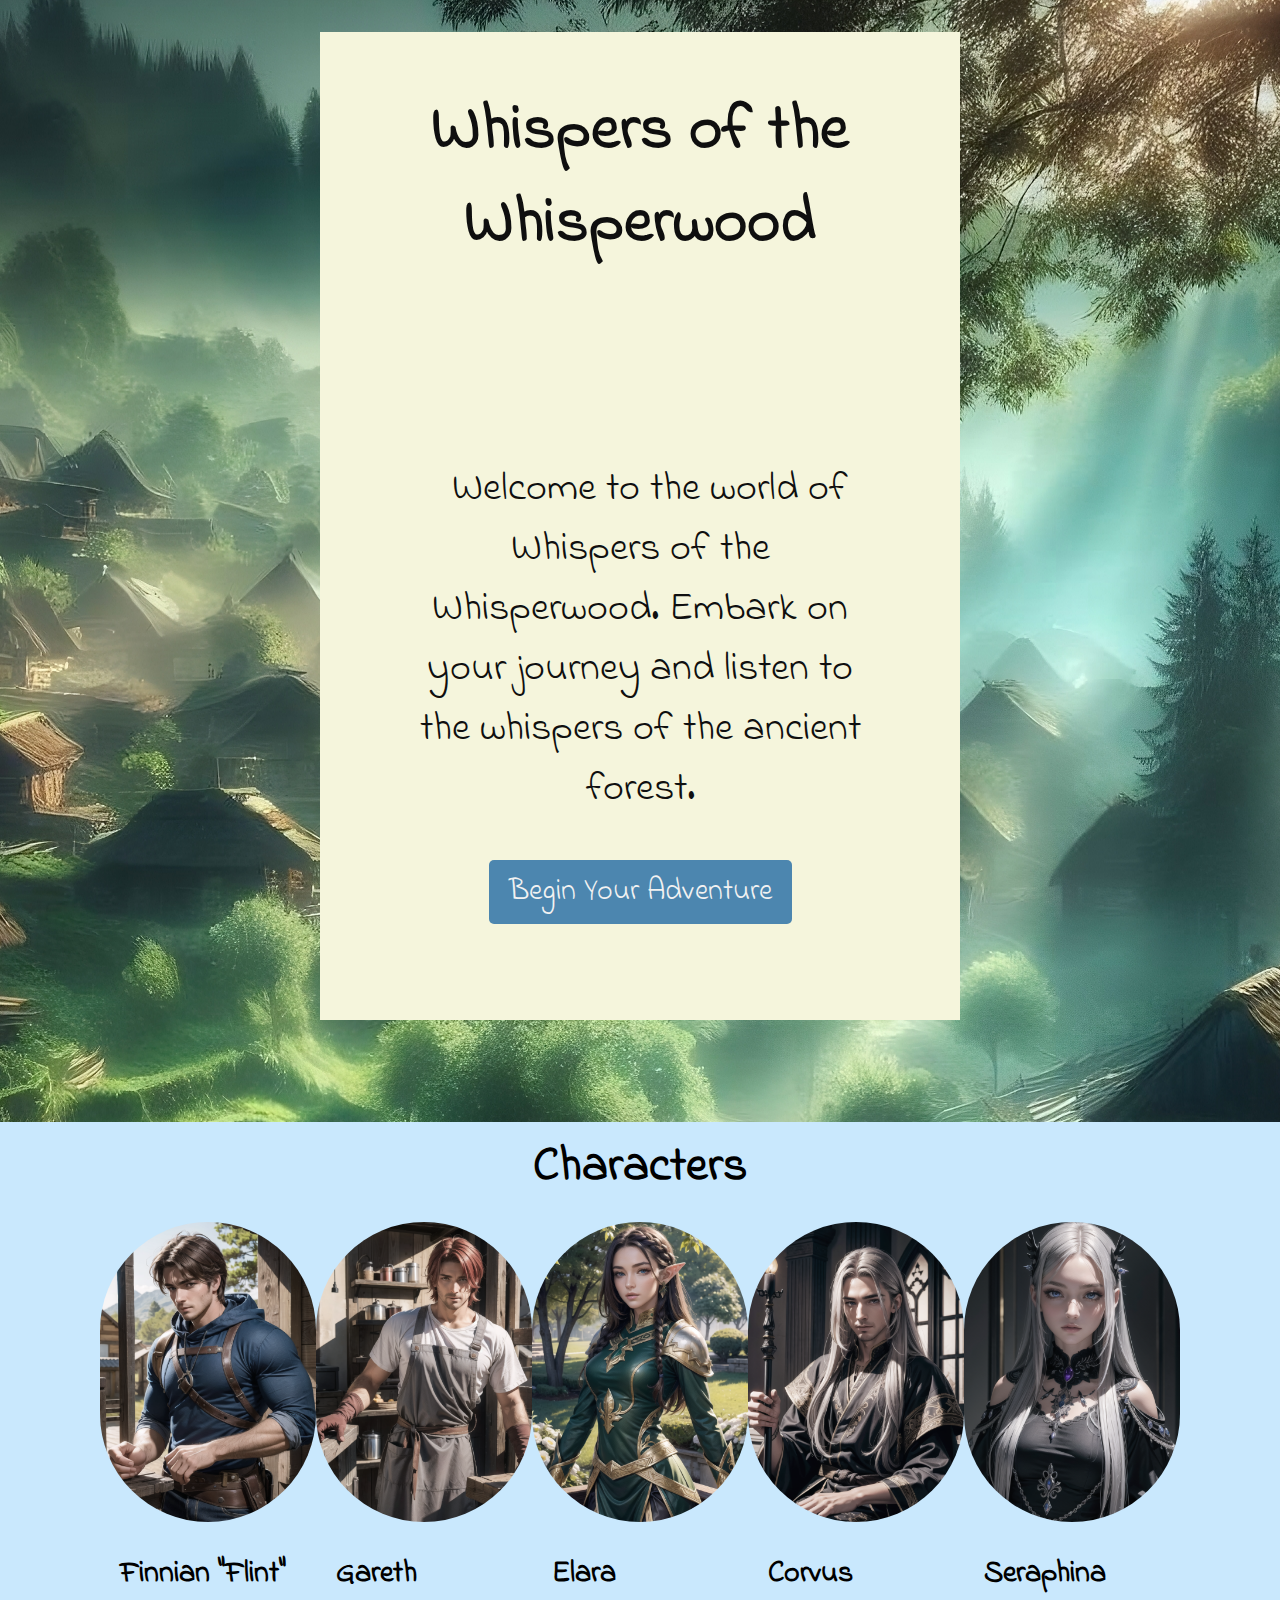
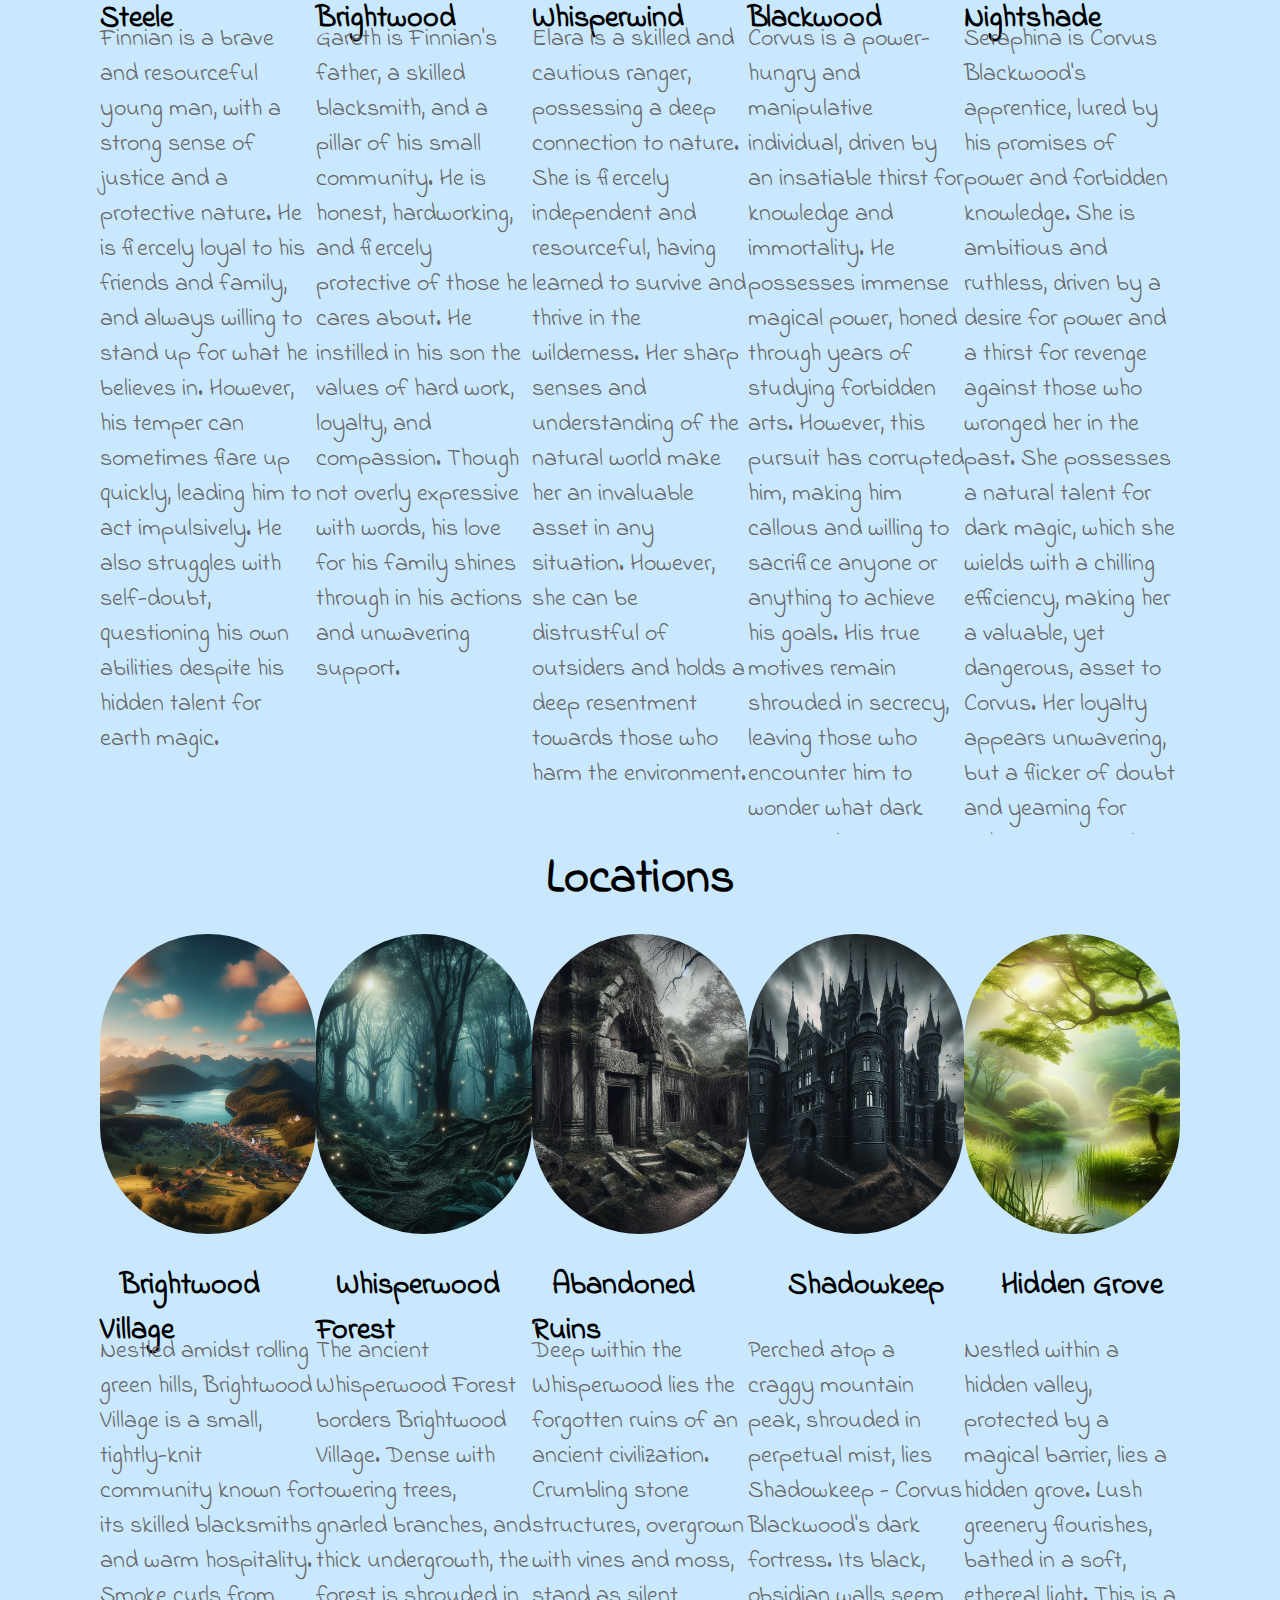
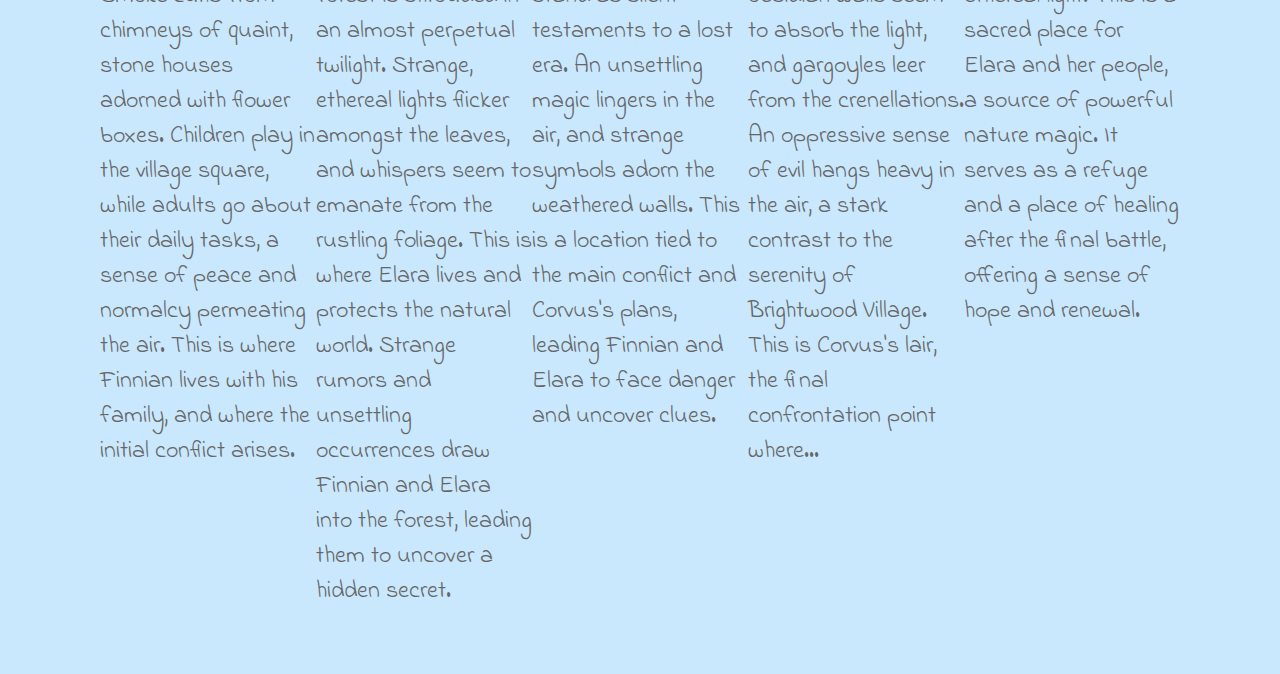
<file: index.html>
<!DOCTYPE html>
<html lang="en">
    <head>
        <meta charset="UTF-8">
            <meta name="viewport" content="width=device-width, initial-scale=1.0">
                <title>Whispers of the Whisperwood</title>
                <link rel="stylesheet" href="index.css"></head>
                <body>
                    <div class="main_div">
                        <header>
                            <h1>Whispers of the Whisperwood</h1>
                        </header>
                        <main class="center">
                            <p>Welcome to the world of Whispers of the Whisperwood. Embark on your journey and listen to the whispers of the ancient forest.</p>
                            <button class="start-button">
                                <a href="./pages/ch1.html">Begin Your Adventure</a>
                            </button>
                        </main>
                    </div>
                    <div style="position:relative">
                        <h1 style="position:relative; top:7rem; z-index: 2; font-size:48px">Characters</h1>
                        <div class="character-container">
                            <div class="character-box">
                                <div class="character-text">
                                    <p class="character-name">Finnian "Flint" Steele</p>
                                    <span class="character-description">Finnian is a brave and resourceful young man, with a strong sense of justice and a protective nature. He is fiercely loyal to his friends and family, and always willing to stand up for what he believes in. However, his temper can sometimes flare up quickly, leading him to act impulsively. He also struggles with self-doubt, questioning his own abilities despite his hidden talent for earth magic.</span>
                                </div>
                            </div>
                            <div class="character-box">
                                <div class="character-text">
                                    <p class="character-name">Gareth Brightwood</p>
                                    <span class="character-description">Gareth is Finnian's father, a skilled blacksmith, and a pillar of his small community. He is honest, hardworking, and fiercely protective of those he cares about. He instilled in his son the values of hard work, loyalty, and compassion. Though not overly expressive with words, his love for his family shines through in his actions and unwavering support.</span>
                                </div>
                            </div>
                            <div class="character-box">
                                <div class="character-text">
                                    <p class="character-name">Elara Whisperwind</p>
                                    <span class="character-description">Elara is a skilled and cautious ranger, possessing a deep connection to nature. She is fiercely independent and resourceful, having learned to survive and thrive in the wilderness. Her sharp senses and understanding of the natural world make her an invaluable asset in any situation. However, she can be distrustful of outsiders and holds a deep resentment towards those who harm the environment.</span>
                                </div>
                            </div>
                            <div class="character-box">
                                <div class="character-text">
                                    <p class="character-name">Corvus Blackwood</p>
                                    <span class="character-description">Corvus is a power-hungry and manipulative individual, driven by an insatiable thirst for knowledge and immortality. He possesses immense magical power, honed through years of studying forbidden arts. However, this pursuit has corrupted him, making him callous and willing to sacrifice anyone or anything to achieve his goals. His true motives remain shrouded in secrecy, leaving those who encounter him to wonder what dark purpose he seeks to fulfill.</span>
                                </div>
                            </div>
                            <div class="character-box">
                                <div class="character-text">
                                    <p class="character-name">Seraphina Nightshade</p>
                                    <span class="character-description">Seraphina is Corvus Blackwood's apprentice, lured by his promises of power and forbidden knowledge. She is ambitious and ruthless, driven by a desire for power and a thirst for revenge against those who wronged her in the past. She possesses a natural talent for dark magic, which she wields with a chilling efficiency, making her a valuable, yet dangerous, asset to Corvus. Her loyalty appears unwavering, but a flicker of doubt and yearning for redemption may lie hidden beneath the surface.</span>
                                </div>
                            </div>
                        </div>
                    </div>
                    <div style="position:absolute; width:100%; top:2300px; z-index:2">
                        <h1 style="position:relative; top:7rem; z-index: 2; font-size:48px">Locations</h1>
                        <div class="character-container">
                            <div class="location-box">
                                <div class="character-text">
                                    <p class="character-name">Brightwood Village</p>
                                    <span class="character-description">Nestled amidst rolling green hills, Brightwood Village is a small, tightly-knit community known for its skilled blacksmiths and warm hospitality. Smoke curls from chimneys of quaint, stone houses adorned with flower boxes. Children play in the village square, while adults go about their daily tasks, a sense of peace and normalcy permeating the air. This is where Finnian lives with his family, and where the initial conflict arises.</span>
                                </div>
                            </div>
                            <div class="location-box">
                                <div class="character-text">
                                    <p class="character-name">Whisperwood Forest</p>
                                    <span class="character-description">The ancient Whisperwood Forest borders Brightwood Village. Dense with towering trees, gnarled branches, and thick undergrowth, the forest is shrouded in an almost perpetual twilight. Strange, ethereal lights flicker amongst the leaves, and whispers seem to emanate from the rustling foliage. This is where Elara lives and protects the natural world. Strange rumors and unsettling occurrences draw Finnian and Elara into the forest, leading them to uncover a hidden secret.</span>
                                </div>
                            </div>
                            <div class="location-box">
                                <div class="character-text">
                                    <p class="character-name">Abandoned Ruins</p>
                                    <span class="character-description">Deep within the Whisperwood lies the forgotten ruins of an ancient civilization. Crumbling stone structures, overgrown with vines and moss, stand as silent testaments to a lost era. An unsettling magic lingers in the air, and strange symbols adorn the weathered walls. This is a location tied to the main conflict and Corvus's plans, leading Finnian and Elara to face danger and uncover clues.</span>
                                </div>
                            </div>
                            <div class="location-box">
                                <div class="character-text">
                                    <p class="character-name">Shadowkeep</p>
                                    <span class="character-description">Perched atop a craggy mountain peak, shrouded in perpetual mist, lies Shadowkeep - Corvus Blackwood's dark fortress. Its black, obsidian walls seem to absorb the light, and gargoyles leer from the crenellations. An oppressive sense of evil hangs heavy in the air, a stark contrast to the serenity of Brightwood Village. This is Corvus's lair, the final confrontation point where...</span>
                                </div>
                            </div>
                            <div class="location-box">
                                <div class="character-text">
                                    <p class="character-name">Hidden Grove</p>
                                    <span class="character-description">Nestled within a hidden valley, protected by a magical barrier, lies a hidden grove. Lush greenery flourishes, bathed in a soft, ethereal light. This is a sacred place for Elara and her people, a source of powerful nature magic. It serves as a refuge and a place of healing after the final battle, offering a sense of hope and renewal.</span>
                                </div>
                            </div>
                        </div>
                    </div>
                </body>
            </html>
</file>
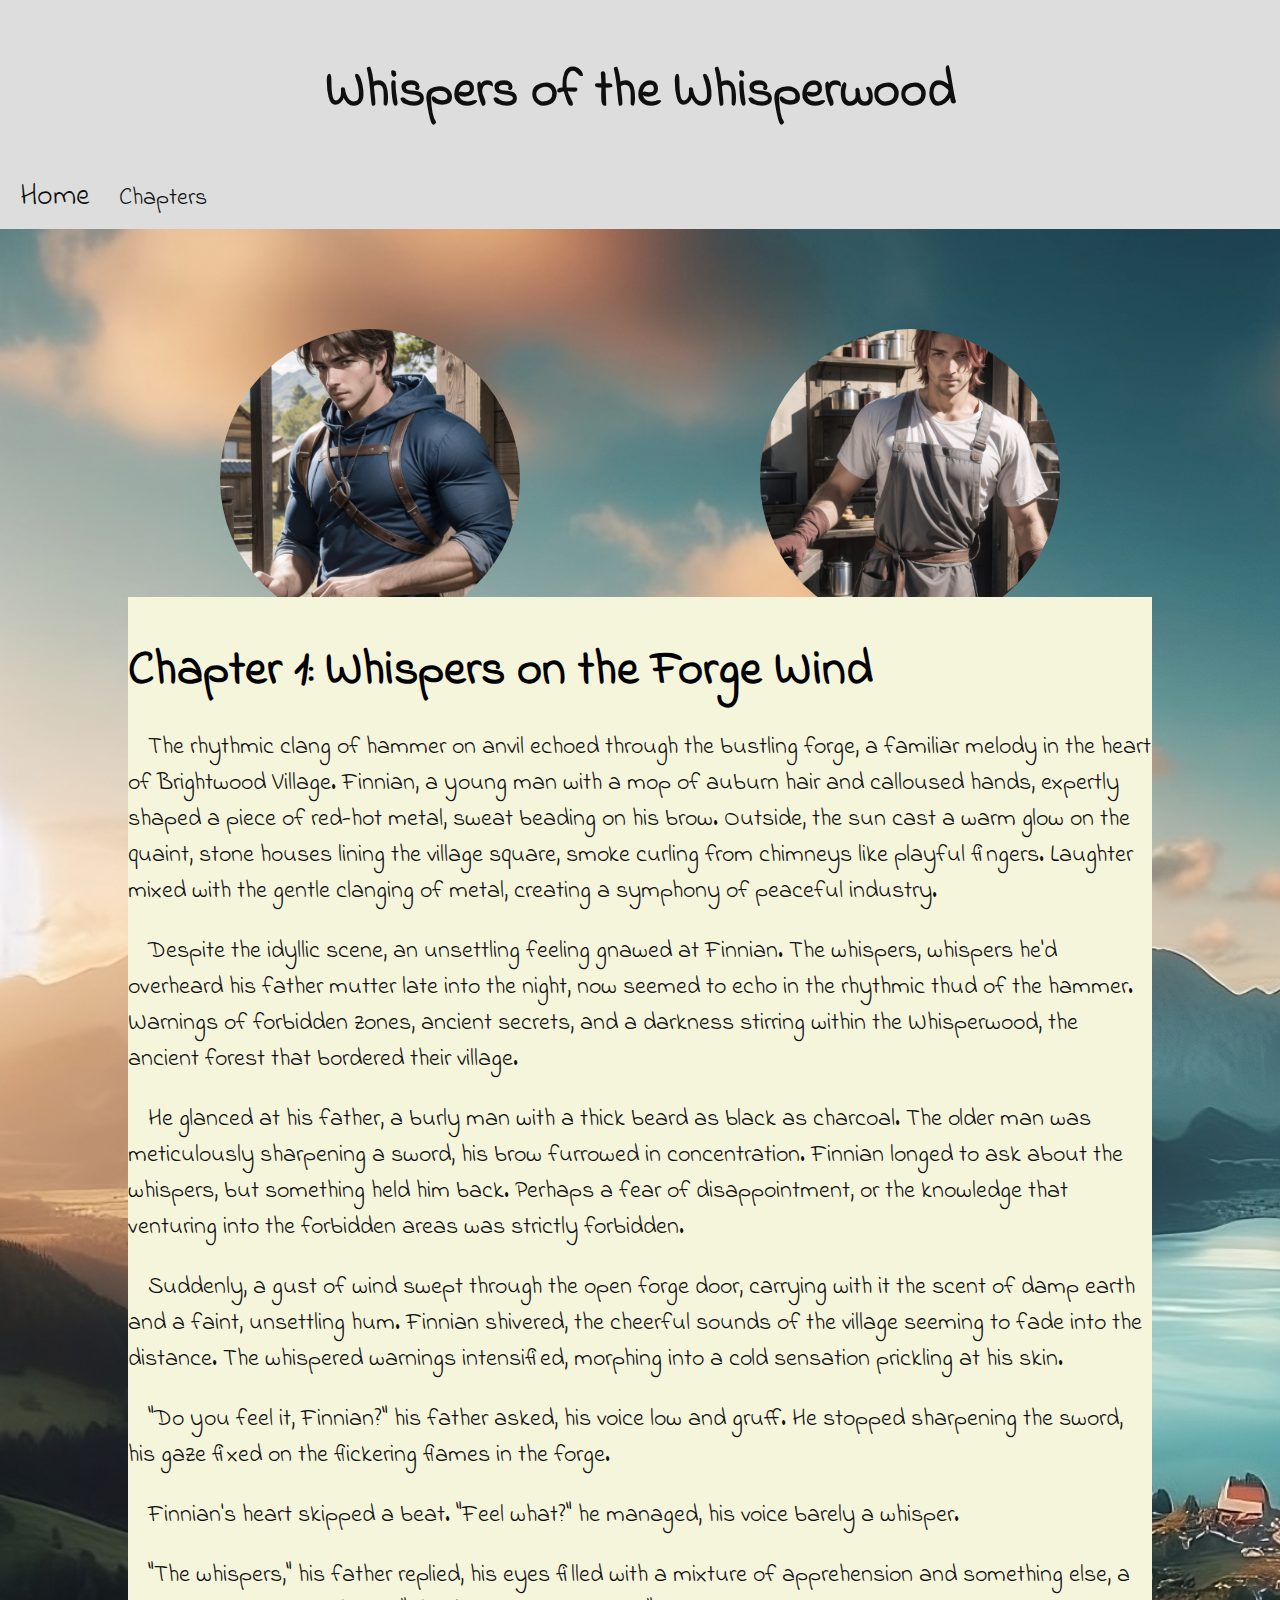
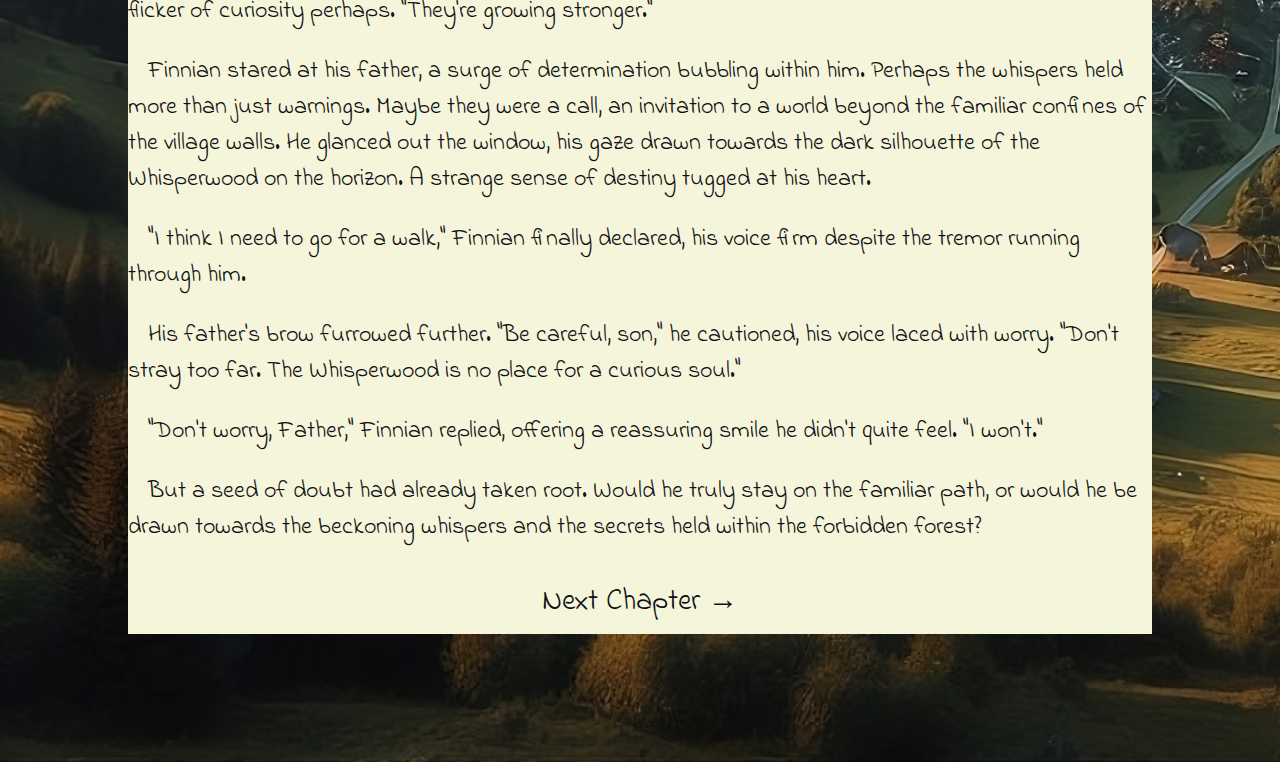
<file: pages/ch1.html>
<!DOCTYPE html>
<html lang="en">
    <head>
        <meta charset="UTF-8">
            <meta name="viewport" content="width=device-width, initial-scale=1.0">
                <title>Whispers of the Whisperwood (Chapter 1)</title>
                <link rel="stylesheet" href="ch_pages.css"></head>
                <body>
                    <div id="ch1">

                        <nav>
                            <header>
                                <h1>Whispers of the Whisperwood</h1>
                            </header>
                            <ul>
                                <li>
                                    <a href="../index.html">Home</a>
                                </li>
                                <div class="dropdown">
                                    <button class="dropbtn">Chapters</button>
                                    <div class="dropdown-content">
                                        <a href="./ch1.html">Chapter 1: Whispers on the Forge Wind</a>
                                        <a href="./ch2.html">Chapter 2: Lost in the Whispers</a>
                                        <a href="./ch3.html">Chapter 3: Whispers of a Lost Age</a>
                                        <a href="./ch4.html">Chapter 4: Echoes of Darkness</a>
                                        <a href="./ch5.html">Chapter 5: Whispers of Hope</a>
                                    </div>
                                </div>

                            </ul>
                        </nav>
                        <div>
                            <div class="character-container" style="position: relative;">
                                <div class="character-box"></div>
                                <div class="character-box"></div>
                            </div>
                            <main>
                                <div class='main_div' id="scene1">
                                    <h2>Chapter 1: Whispers on the Forge Wind</h2>
                                    <p>The rhythmic clang of hammer on anvil echoed through the bustling forge, a familiar melody in the heart of Brightwood Village. Finnian, a young man with a mop of auburn hair and calloused hands, expertly shaped a piece of red-hot metal, sweat beading on his brow. Outside, the sun cast a warm glow on the quaint, stone houses lining the village square, smoke curling from chimneys like playful fingers. Laughter mixed with the gentle clanging of metal, creating a symphony of peaceful industry.</p>

                                    <p>Despite the idyllic scene, an unsettling feeling gnawed at Finnian. The whispers, whispers he'd overheard his father mutter late into the night, now seemed to echo in the rhythmic thud of the hammer. Warnings of forbidden zones, ancient secrets, and a darkness stirring within the Whisperwood, the ancient forest that bordered their village.</p>

                                    <p>He glanced at his father, a burly man with a thick beard as black as charcoal. The older man was meticulously sharpening a sword, his brow furrowed in concentration. Finnian longed to ask about the whispers, but something held him back. Perhaps a fear of disappointment, or the knowledge that venturing into the forbidden areas was strictly forbidden.</p>

                                    <p>Suddenly, a gust of wind swept through the open forge door, carrying with it the scent of damp earth and a faint, unsettling hum. Finnian shivered, the cheerful sounds of the village seeming to fade into the distance. The whispered warnings intensified, morphing into a cold sensation prickling at his skin.</p>

                                    <p>"Do you feel it, Finnian?" his father asked, his voice low and gruff. He stopped sharpening the sword, his gaze fixed on the flickering flames in the forge.</p>

                                    <p>Finnian's heart skipped a beat. "Feel what?" he managed, his voice barely a whisper.</p>

                                    <p>"The whispers," his father replied, his eyes filled with a mixture of apprehension and something else, a flicker of curiosity perhaps. "They're growing stronger."</p>

                                    <p>Finnian stared at his father, a surge of determination bubbling within him. Perhaps the whispers held more than just warnings. Maybe they were a call, an invitation to a world beyond the familiar confines of the village walls. He glanced out the window, his gaze drawn towards the dark silhouette of the Whisperwood on the horizon. A strange sense of destiny tugged at his heart.</p>

                                    <p>"I think I need to go for a walk," Finnian finally declared, his voice firm despite the tremor running through him.</p>

                                    <p>His father's brow furrowed further. "Be careful, son," he cautioned, his voice laced with worry. "Don't stray too far. The Whisperwood is no place for a curious soul."</p>

                                    <p>"Don't worry, Father," Finnian replied, offering a reassuring smile he didn't quite feel. "I won't."</p>

                                    <p>But a seed of doubt had already taken root. Would he truly stay on the familiar path, or would he be drawn towards the beckoning whispers and the secrets held within the forbidden forest?</p>
                                    <div class="next-page">
                                        <a href="./ch2.html">Next Chapter &rarr;</a>
                                    </div>
                                </div>
                            </main>
                        </div>
                        <script></script>

                    </body>
                </html>
</file>
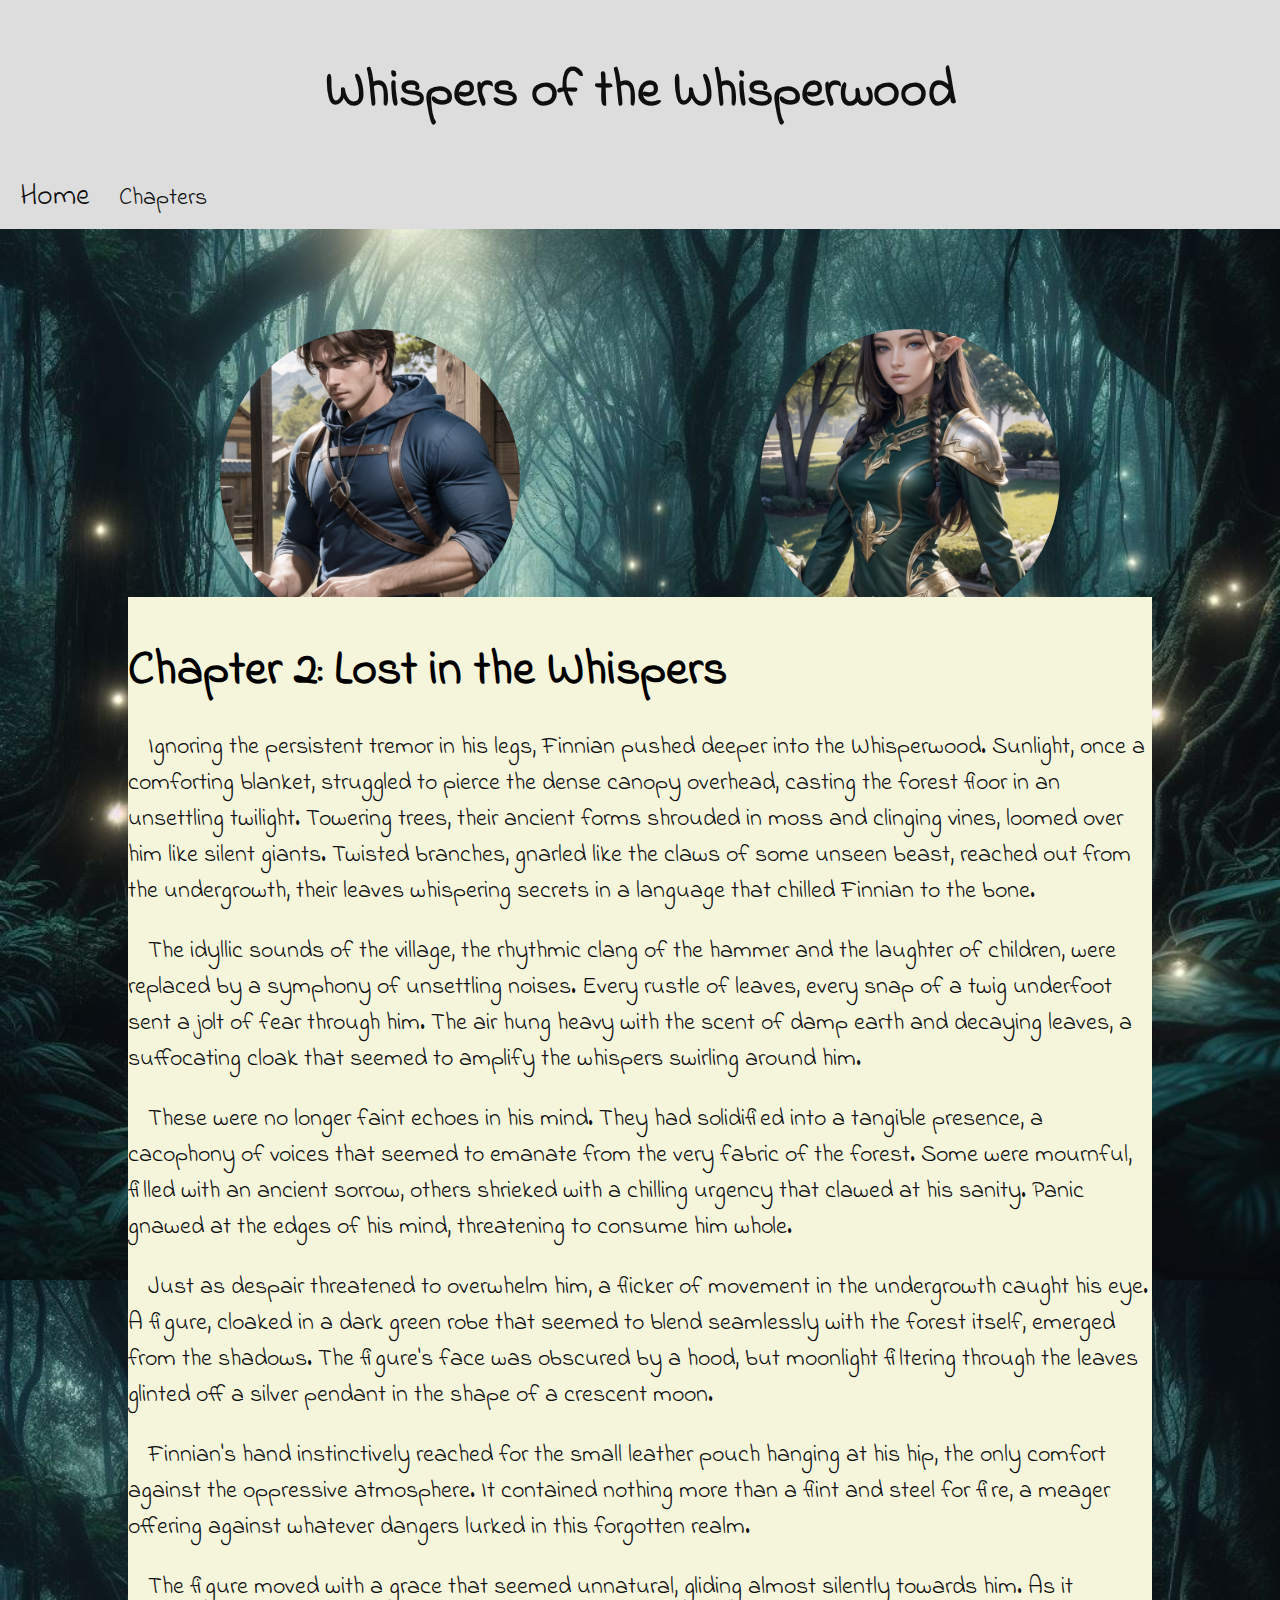
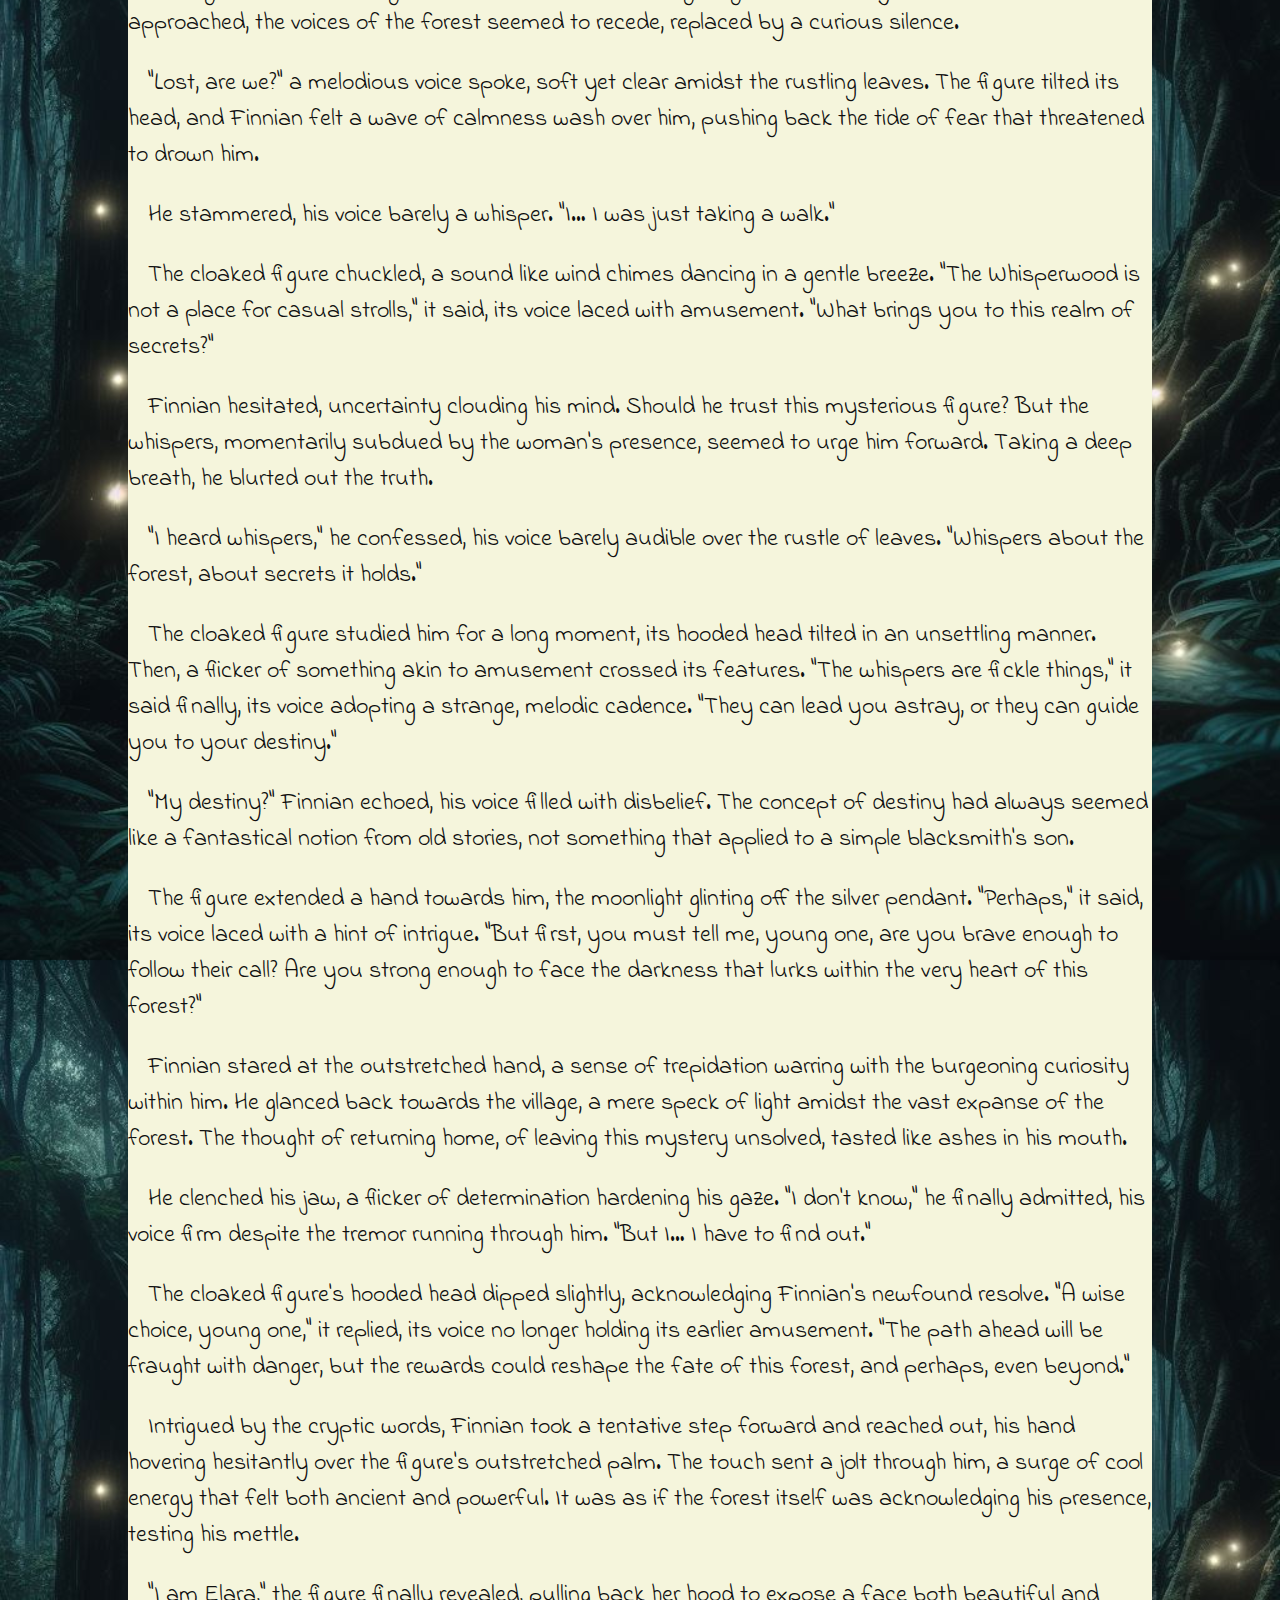
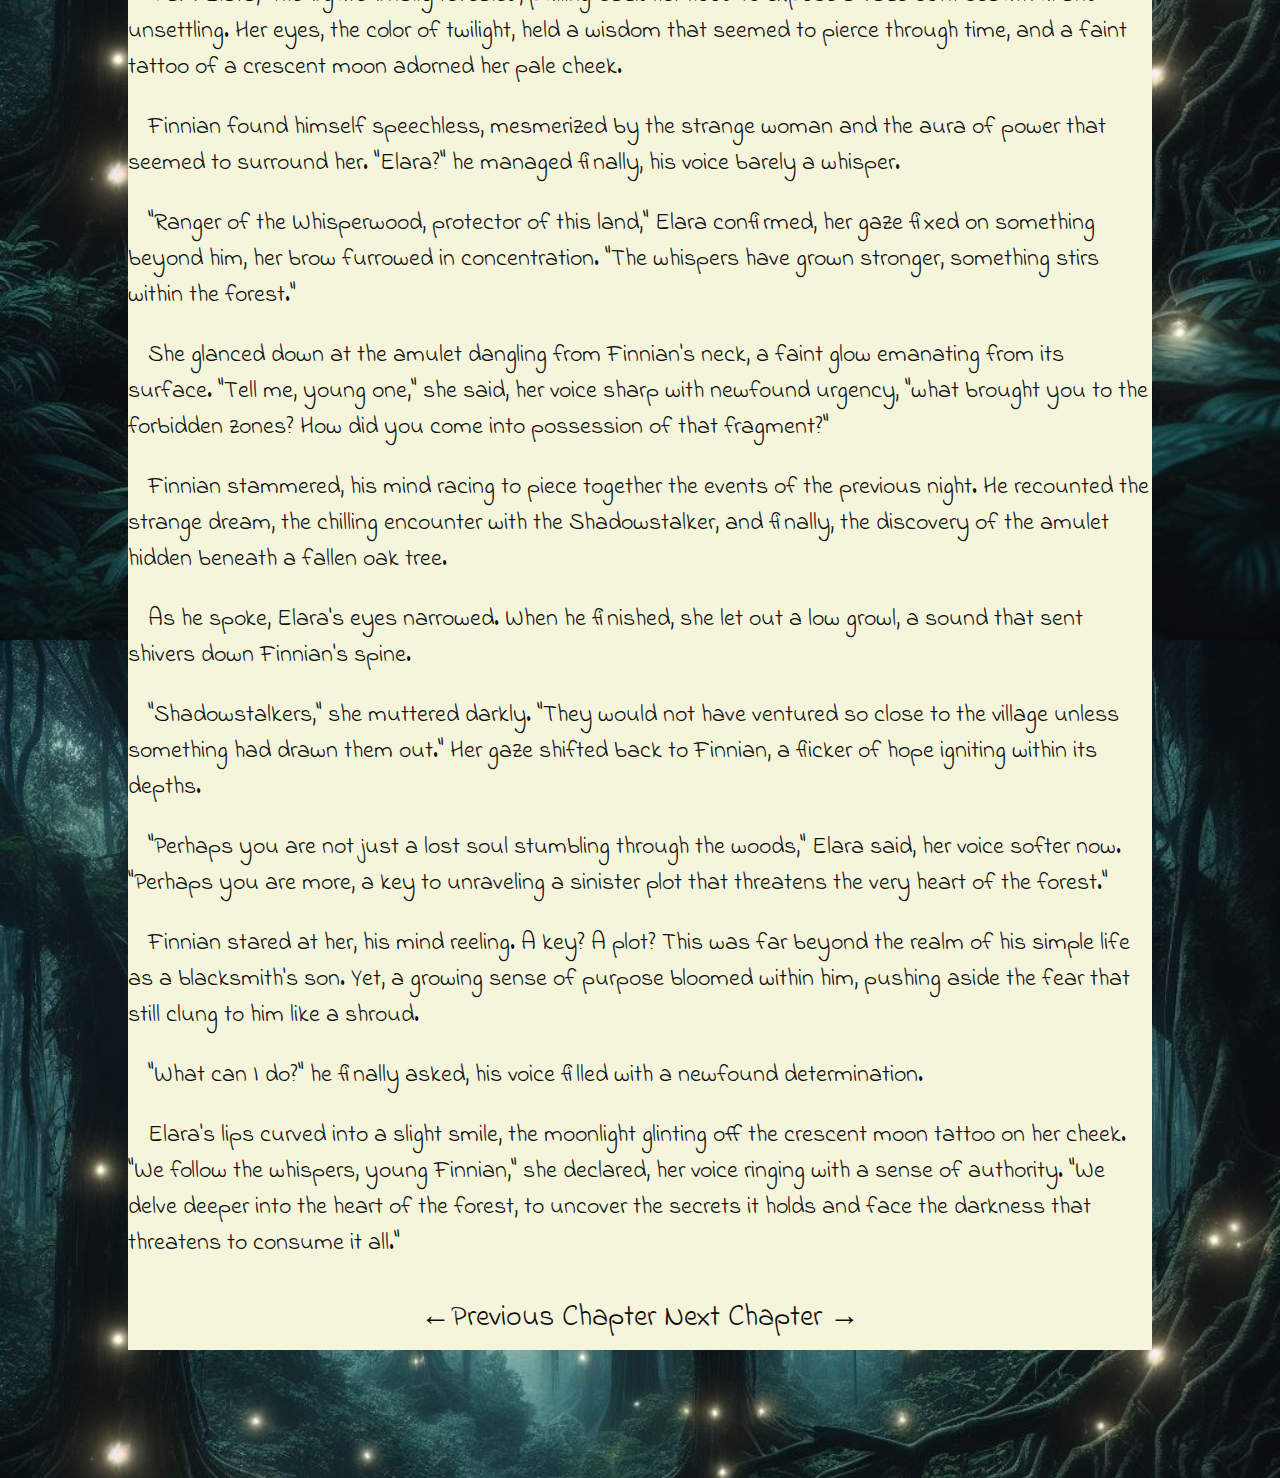
<file: pages/ch2.html>
<!DOCTYPE html>
<html lang="en">
    <head>
        <meta charset="UTF-8">
            <meta name="viewport" content="width=device-width, initial-scale=1.0">
                <title>Whispers of the Whisperwood (Chapter 2)</title>
                <link rel="stylesheet" href="ch_pages.css"></head>
                <body>
                    <div id="ch2">

                        <nav>
                            <header>
                                <h1>Whispers of the Whisperwood</h1>
                            </header>
                            <ul>
                                <li>
                                    <a href="../index.html">Home</a>
                                </li>
                                <div class="dropdown">
                                    <button class="dropbtn">Chapters</button>
                                    <div class="dropdown-content">
                                        <a href="./ch1.html">Chapter 1: Whispers on the Forge Wind</a>
                                        <a href="./ch2.html">Chapter 2: Lost in the Whispers</a>
                                        <a href="./ch3.html">Chapter 3: Whispers of a Lost Age</a>
                                        <a href="./ch4.html">Chapter 4: Echoes of Darkness</a>
                                        <a href="./ch5.html">Chapter 5: Whispers of Hope</a>
                                    </div>
                                </div>

                            </ul>
                        </nav>
                        <div class="character-container" style="position: relative;">
                            <div class="character-box"></div>
                            <div class="character-box"></div>
                        </div>
                        <main>

                            <div class='main_div' id="scene1">
                                <h2>Chapter 2: Lost in the Whispers</h2>
                                <p>Ignoring the persistent tremor in his legs, Finnian pushed deeper into the Whisperwood. Sunlight, once a comforting blanket, struggled to pierce the dense canopy overhead, casting the forest floor in an unsettling twilight. Towering trees, their ancient forms shrouded in moss and clinging vines, loomed over him like silent giants. Twisted branches, gnarled like the claws of some unseen beast, reached out from the undergrowth, their leaves whispering secrets in a language that chilled Finnian to the bone.</p>

                                <p>The idyllic sounds of the village, the rhythmic clang of the hammer and the laughter of children, were replaced by a symphony of unsettling noises. Every rustle of leaves, every snap of a twig underfoot sent a jolt of fear through him. The air hung heavy with the scent of damp earth and decaying leaves, a suffocating cloak that seemed to amplify the whispers swirling around him.</p>

                                <p>These were no longer faint echoes in his mind. They had solidified into a tangible presence, a cacophony of voices that seemed to emanate from the very fabric of the forest. Some were mournful, filled with an ancient sorrow, others shrieked with a chilling urgency that clawed at his sanity. Panic gnawed at the edges of his mind, threatening to consume him whole.</p>

                                <p>Just as despair threatened to overwhelm him, a flicker of movement in the undergrowth caught his eye. A figure, cloaked in a dark green robe that seemed to blend seamlessly with the forest itself, emerged from the shadows. The figure's face was obscured by a hood, but moonlight filtering through the leaves glinted off a silver pendant in the shape of a crescent moon.</p>

                                <p>Finnian's hand instinctively reached for the small leather pouch hanging at his hip, the only comfort against the oppressive atmosphere. It contained nothing more than a flint and steel for fire, a meager offering against whatever dangers lurked in this forgotten realm.</p>

                                <p>The figure moved with a grace that seemed unnatural, gliding almost silently towards him. As it approached, the voices of the forest seemed to recede, replaced by a curious silence.</p>

                                <p>"Lost, are we?" a melodious voice spoke, soft yet clear amidst the rustling leaves. The figure tilted its head, and Finnian felt a wave of calmness wash over him, pushing back the tide of fear that threatened to drown him.</p>

                                <p>He stammered, his voice barely a whisper. "I… I was just taking a walk."</p>
                                <p>The cloaked figure chuckled, a sound like wind chimes dancing in a gentle breeze. &quot;The Whisperwood is not a place for casual strolls,&quot; it said, its voice laced with amusement. &quot;What brings you to this realm of secrets?&quot;</p>

                                <p>Finnian hesitated, uncertainty clouding his mind. Should he trust this mysterious figure? But the whispers, momentarily subdued by the woman's presence, seemed to urge him forward. Taking a deep breath, he blurted out the truth.</p>

                                <p>&quot;I heard whispers,&quot; he confessed, his voice barely audible over the rustle of leaves. &quot;Whispers about the forest, about secrets it holds.&quot;</p>

                                <p>The cloaked figure studied him for a long moment, its hooded head tilted in an unsettling manner. Then, a flicker of something akin to amusement crossed its features. &quot;The whispers are fickle things,&quot; it said finally, its voice adopting a strange, melodic cadence. &quot;They can lead you astray, or they can guide you to your destiny.&quot;</p>

                                <p>&quot;My destiny?&quot; Finnian echoed, his voice filled with disbelief. The concept of destiny had always seemed like a fantastical notion from old stories, not something that applied to a simple blacksmith's son.</p>

                                <p>The figure extended a hand towards him, the moonlight glinting off the silver pendant. &quot;Perhaps,&quot; it said, its voice laced with a hint of intrigue. &quot;But first, you must tell me, young one, are you brave enough to follow their call? Are you strong enough to face the darkness that lurks within the very heart of this forest?&quot;</p>

                                <p>Finnian stared at the outstretched hand, a sense of trepidation warring with the burgeoning curiosity within him. He glanced back towards the village, a mere speck of light amidst the vast expanse of the forest. The thought of returning home, of leaving this mystery unsolved, tasted like ashes in his mouth.</p>

                                <p>He clenched his jaw, a flicker of determination hardening his gaze. &quot;I don't know,&quot; he finally admitted, his voice firm despite the tremor running through him. &quot;But I&#8230; I have to find out.&quot;</p>

                                <p>The cloaked figure's hooded head dipped slightly, acknowledging Finnian's newfound resolve. &quot;A wise choice, young one,&quot; it replied, its voice no longer holding its earlier amusement. &quot;The path ahead will be fraught with danger, but the rewards could reshape the fate of this forest, and perhaps, even beyond.&quot;</p>

                                <p>Intrigued by the cryptic words, Finnian took a tentative step forward and reached out, his hand hovering hesitantly over the figure's outstretched palm. The touch sent a jolt through him, a surge of cool energy that felt both ancient and powerful. It was as if the forest itself was acknowledging his presence, testing his mettle.</p>

                                <p>&quot;I am Elara,&quot; the figure finally revealed, pulling back her hood to expose a face both beautiful and unsettling. Her eyes, the color of twilight, held a wisdom that seemed to pierce through time, and a faint tattoo of a crescent moon adorned her pale cheek.</p>

                                <p>Finnian found himself speechless, mesmerized by the strange woman and the aura of power that seemed to surround her. &quot;Elara?&quot; he managed finally, his voice barely a whisper.</p>

                                <p>&quot;Ranger of the Whisperwood, protector of this land,&quot; Elara confirmed, her gaze fixed on something beyond him, her brow furrowed in concentration. &quot;The whispers have grown stronger, something stirs within the forest.&quot;</p>

                                <p>She glanced down at the amulet dangling from Finnian's neck, a faint glow emanating from its surface. &quot;Tell me, young one,&quot; she said, her voice sharp with newfound urgency, &quot;what brought you to the forbidden zones? How did you come into possession of that fragment?&quot;</p>

                                <p>Finnian stammered, his mind racing to piece together the events of the previous night. He recounted the strange dream, the chilling encounter with the Shadowstalker, and finally, the discovery of the amulet hidden beneath a fallen oak tree.</p>

                                <p>As he spoke, Elara's eyes narrowed. When he finished, she let out a low growl, a sound that sent shivers down Finnian's spine.</p>

                                <p>&quot;Shadowstalkers,&quot; she muttered darkly. &quot;They would not have ventured so close to the village unless something had drawn them out.&quot; Her gaze shifted back to Finnian, a flicker of hope igniting within its depths.</p>

                                <p>&quot;Perhaps you are not just a lost soul stumbling through the woods,&quot; Elara said, her voice softer now. &quot;Perhaps you are more, a key to unraveling a sinister plot that threatens the very heart of the forest.&quot;</p>

                                <p>Finnian stared at her, his mind reeling. A key? A plot? This was far beyond the realm of his simple life as a blacksmith's son. Yet, a growing sense of purpose bloomed within him, pushing aside the fear that still clung to him like a shroud.</p>

                                <p>&quot;What can I do?&quot; he finally asked, his voice filled with a newfound determination.</p>

                                <p>Elara's lips curved into a slight smile, the moonlight glinting off the crescent moon tattoo on her cheek. &quot;We follow the whispers, young Finnian,&quot; she declared, her voice ringing with a sense of authority. &quot;We delve deeper into the heart of the forest, to uncover the secrets it holds and face the darkness that threatens to consume it all.&quot;</p>
                                <div class="next-page">
                                    <a href="./ch1.html">&larr;Previous Chapter
                                    </a>
                                    <a href="./ch3.html">Next Chapter &rarr;</a>
                                </div>

                            </div>
                        </main>
                    </div>


                </body>
            </html>
</file>
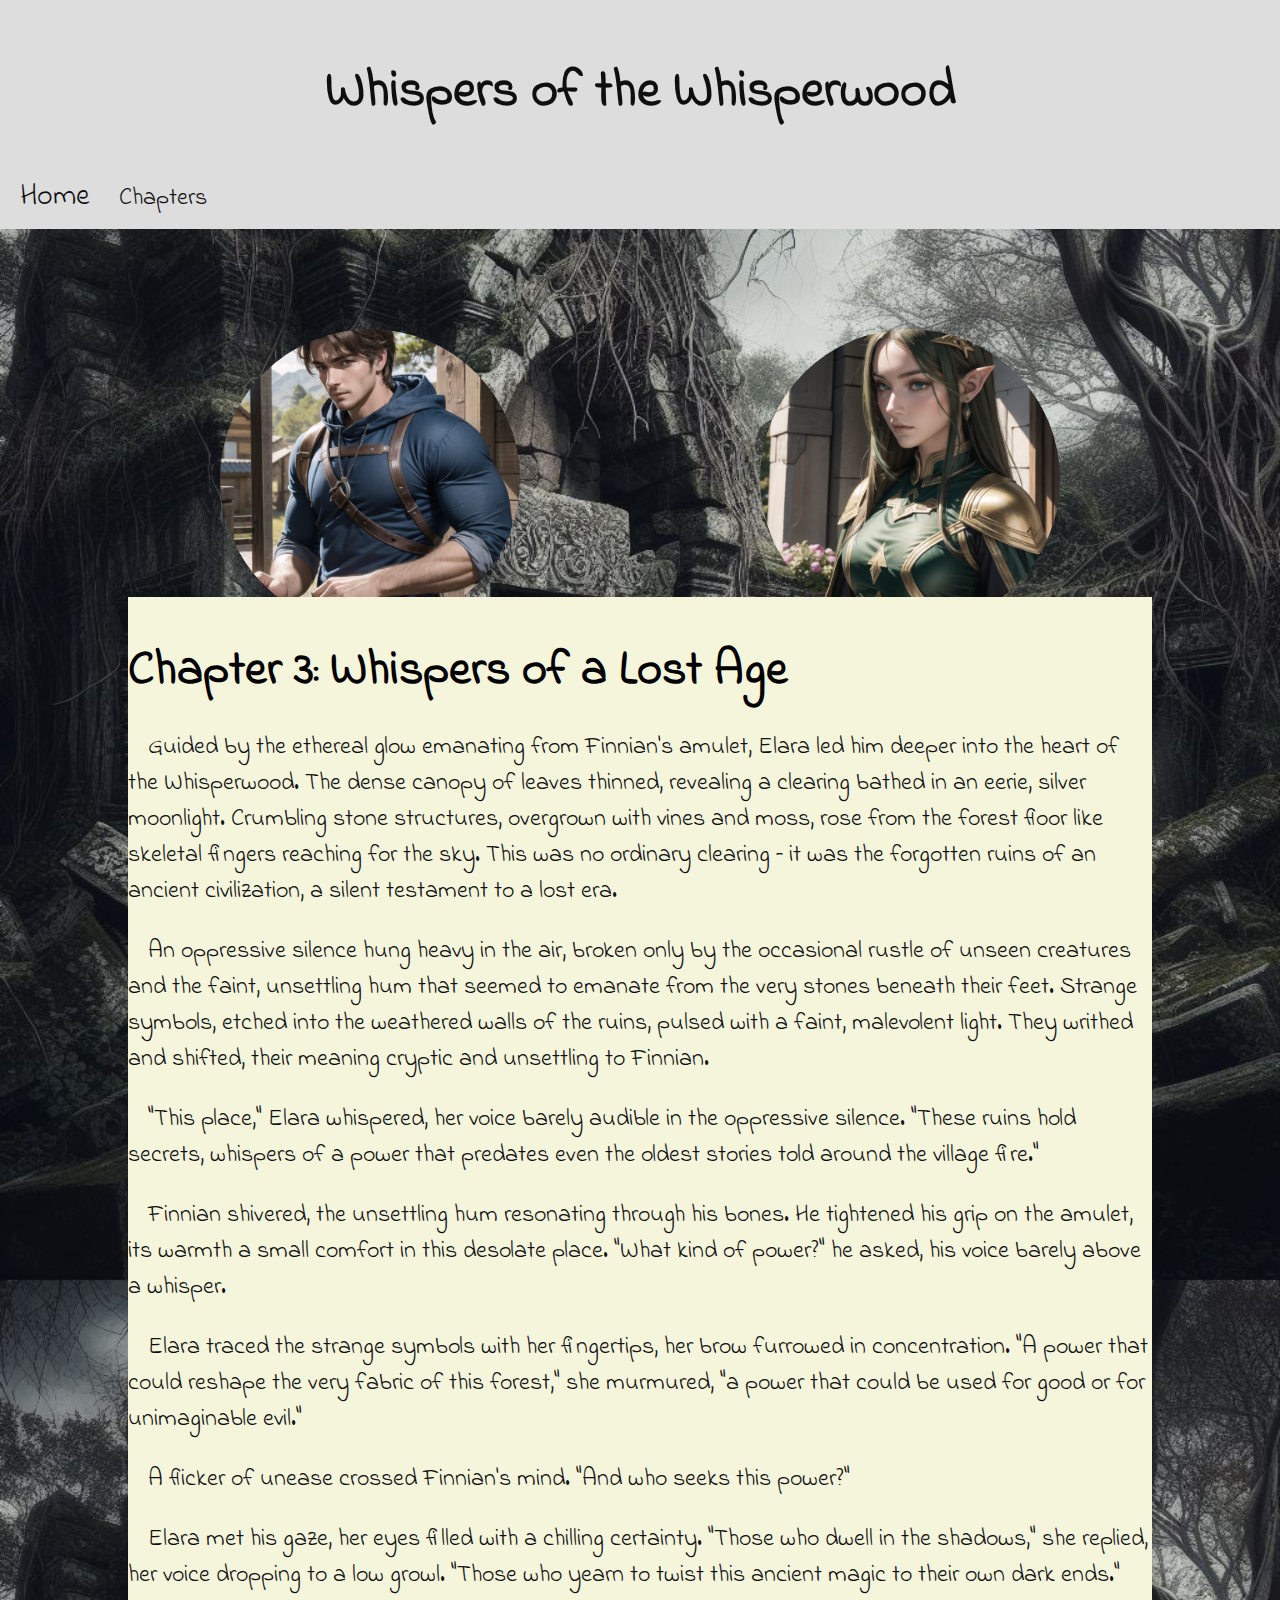
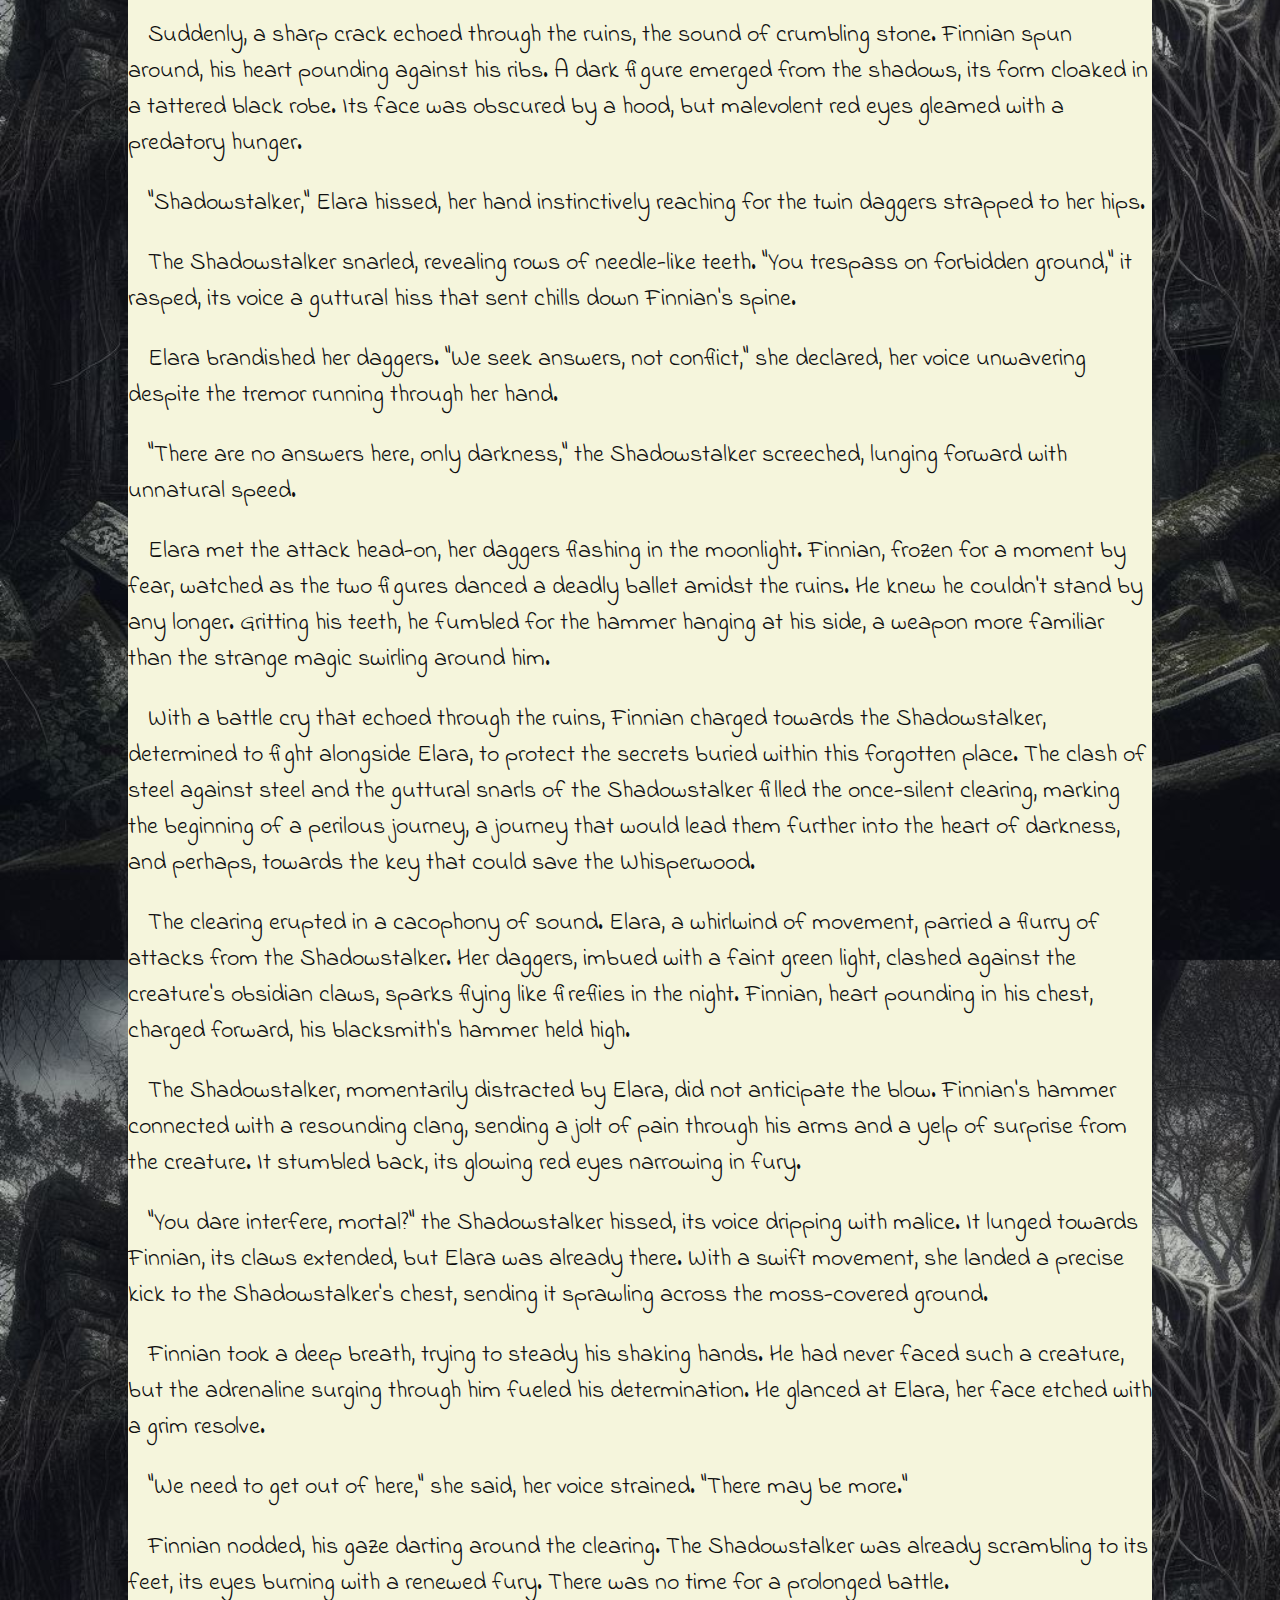
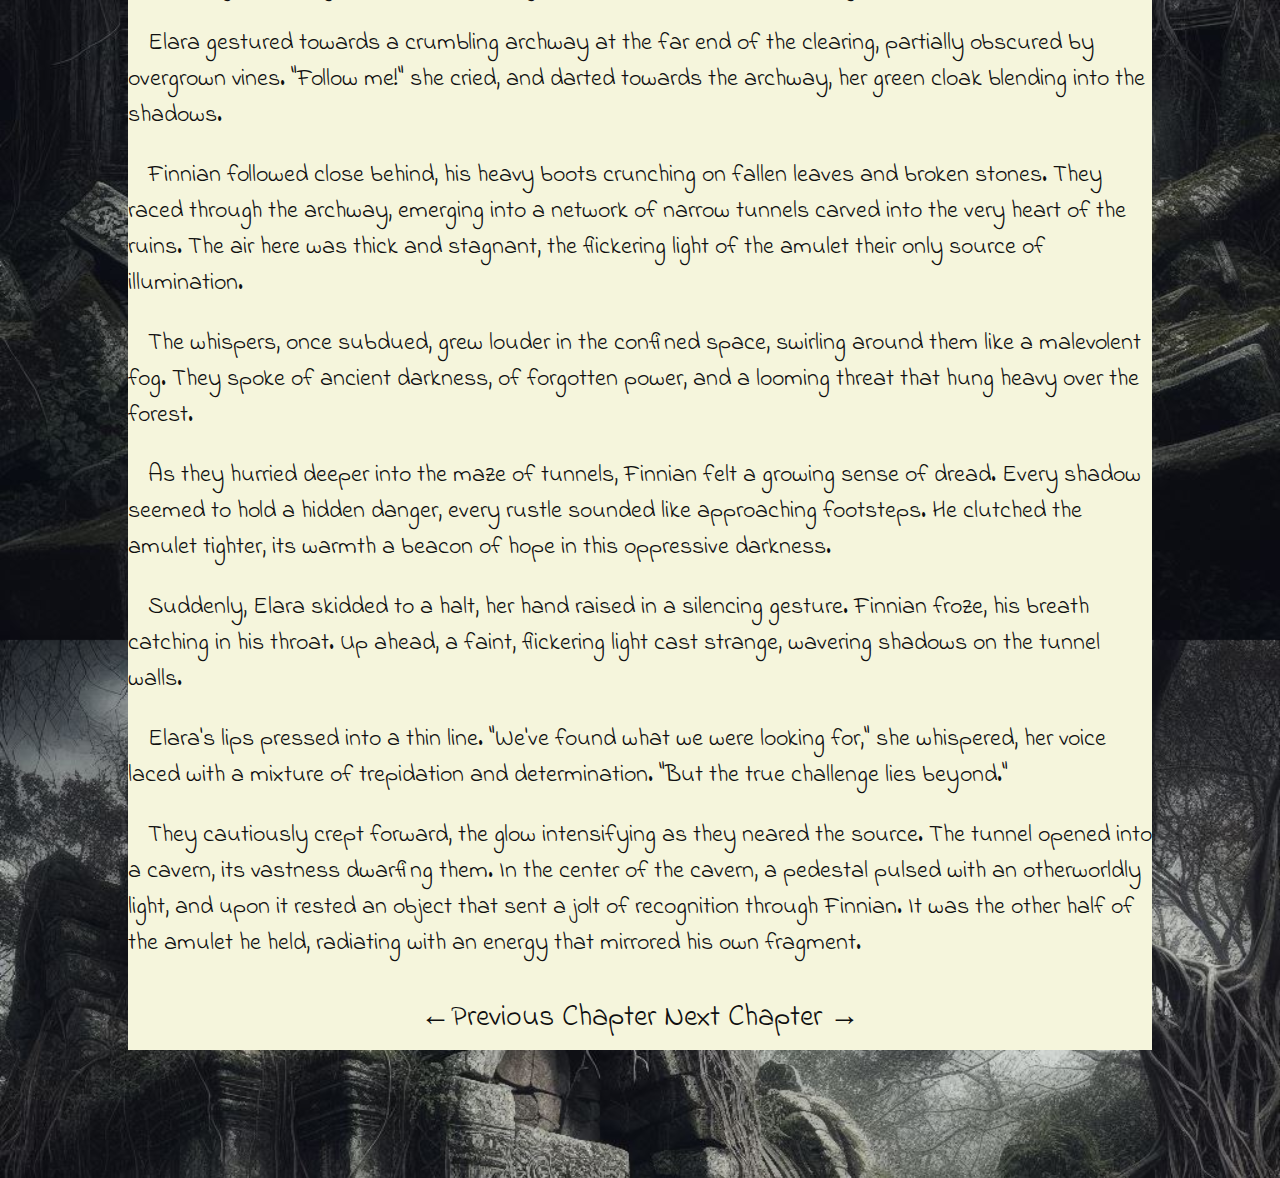
<file: pages/ch3.html>
<!DOCTYPE html>
<html lang="en">
    <head>
        <meta charset="UTF-8">
            <meta name="viewport" content="width=device-width, initial-scale=1.0">
                <title>Whispers of the Whisperwood (Chapter 3)</title>
                <link rel="stylesheet" href="ch_pages.css"></head>
                <body>
                    <div id="ch3">

                        <nav>
                            <header>
                                <h1>Whispers of the Whisperwood</h1>
                            </header>
                            <ul>
                                <li>
                                    <a href="../index.html">Home</a>
                                </li>
                                <div class="dropdown">
                                    <button class="dropbtn">Chapters</button>
                                    <div class="dropdown-content">
                                        <a href="./ch1.html">Chapter 1: Whispers on the Forge Wind</a>
                                        <a href="./ch2.html">Chapter 2: Lost in the Whispers</a>
                                        <a href="./ch3.html">Chapter 3: Whispers of a Lost Age</a>
                                        <a href="./ch4.html">Chapter 4: Echoes of Darkness</a>
                                        <a href="./ch5.html">Chapter 5: Whispers of Hope</a>
                                    </div>
                                </div>

                            </ul>
                        </nav>
                        <div class="character-container" style="position: relative;">
                            <div class="character-box"></div>
                            <div class="character-box"></div>
                        </div>

                        <main>
                            <div class='main_div' id="scene1">
                                <h2>Chapter 3: Whispers of a Lost Age</h2>
                                <p>Guided by the ethereal glow emanating from Finnian's amulet, Elara led him deeper into the heart of the Whisperwood. The dense canopy of leaves thinned, revealing a clearing bathed in an eerie, silver moonlight. Crumbling stone structures, overgrown with vines and moss, rose from the forest floor like skeletal fingers reaching for the sky. This was no ordinary clearing &ndash; it was the forgotten ruins of an ancient civilization, a silent testament to a lost era.</p>

                                <p>An oppressive silence hung heavy in the air, broken only by the occasional rustle of unseen creatures and the faint, unsettling hum that seemed to emanate from the very stones beneath their feet. Strange symbols, etched into the weathered walls of the ruins, pulsed with a faint, malevolent light. They writhed and shifted, their meaning cryptic and unsettling to Finnian.</p>

                                <p>&quot;This place,&quot; Elara whispered, her voice barely audible in the oppressive silence. &quot;These ruins hold secrets, whispers of a power that predates even the oldest stories told around the village fire.&quot;</p>

                                <p>Finnian shivered, the unsettling hum resonating through his bones. He tightened his grip on the amulet, its warmth a small comfort in this desolate place. &quot;What kind of power?&quot; he asked, his voice barely above a whisper.</p>

                                <p>Elara traced the strange symbols with her fingertips, her brow furrowed in concentration. &quot;A power that could reshape the very fabric of this forest,&quot; she murmured, &quot;a power that could be used for good or for unimaginable evil.&quot;</p>

                                <p>A flicker of unease crossed Finnian's mind. &quot;And who seeks this power?&quot;</p>

                                <p>Elara met his gaze, her eyes filled with a chilling certainty. &quot;Those who dwell in the shadows,&quot; she replied, her voice dropping to a low growl. &quot;Those who yearn to twist this ancient magic to their own dark ends.&quot;</p>

                                <p>Suddenly, a sharp crack echoed through the ruins, the sound of crumbling stone. Finnian spun around, his heart pounding against his ribs. A dark figure emerged from the shadows, its form cloaked in a tattered black robe. Its face was obscured by a hood, but malevolent red eyes gleamed with a predatory hunger.</p>

                                <p>&quot;Shadowstalker,&quot; Elara hissed, her hand instinctively reaching for the twin daggers strapped to her hips.</p>

                                <p>The Shadowstalker snarled, revealing rows of needle-like teeth. &quot;You trespass on forbidden ground,&quot; it rasped, its voice a guttural hiss that sent chills down Finnian's spine.</p>

                                <p>Elara brandished her daggers. &quot;We seek answers, not conflict,&quot; she declared, her voice unwavering despite the tremor running through her hand.</p>

                                <p>&quot;There are no answers here, only darkness,&quot; the Shadowstalker screeched, lunging forward with unnatural speed.</p>

                                <p>Elara met the attack head-on, her daggers flashing in the moonlight. Finnian, frozen for a moment by fear, watched as the two figures danced a deadly ballet amidst the ruins. He knew he couldn't stand by any longer. Gritting his teeth, he fumbled for the hammer hanging at his side, a weapon more familiar than the strange magic swirling around him.</p>

                                <p>With a battle cry that echoed through the ruins, Finnian charged towards the Shadowstalker, determined to fight alongside Elara, to protect the secrets buried within this forgotten place. The clash of steel against steel and the guttural snarls of the Shadowstalker filled the once-silent clearing, marking the beginning of a perilous journey, a journey that would lead them further into the heart of darkness, and perhaps, towards the key that could save the Whisperwood.</p>

                                <p>The clearing erupted in a cacophony of sound. Elara, a whirlwind of movement, parried a flurry of attacks from the Shadowstalker. Her daggers, imbued with a faint green light, clashed against the creature's obsidian claws, sparks flying like fireflies in the night. Finnian, heart pounding in his chest, charged forward, his blacksmith's hammer held high.</p>

                                <p>The Shadowstalker, momentarily distracted by Elara, did not anticipate the blow. Finnian's hammer connected with a resounding clang, sending a jolt of pain through his arms and a yelp of surprise from the creature. It stumbled back, its glowing red eyes narrowing in fury.</p>

                                <p>&quot;You dare interfere, mortal?&quot; the Shadowstalker hissed, its voice dripping with malice. It lunged towards Finnian, its claws extended, but Elara was already there. With a swift movement, she landed a precise kick to the Shadowstalker's chest, sending it sprawling across the moss-covered ground.</p>

                                <p>Finnian took a deep breath, trying to steady his shaking hands. He had never faced such a creature, but the adrenaline surging through him fueled his determination. He glanced at Elara, her face etched with a grim resolve.</p>

                                <p>&quot;We need to get out of here,&quot; she said, her voice strained. &quot;There may be more.&quot;</p>

                                <p>Finnian nodded, his gaze darting around the clearing. The Shadowstalker was already scrambling to its feet, its eyes burning with a renewed fury. There was no time for a prolonged battle.</p>

                                <p>Elara gestured towards a crumbling archway at the far end of the clearing, partially obscured by overgrown vines. &quot;Follow me!&quot; she cried, and darted towards the archway, her green cloak blending into the shadows.</p>

                                <p>Finnian followed close behind, his heavy boots crunching on fallen leaves and broken stones. They raced through the archway, emerging into a network of narrow tunnels carved into the very heart of the ruins. The air here was thick and stagnant, the flickering light of the amulet their only source of illumination.</p>

                                <p>The whispers, once subdued, grew louder in the confined space, swirling around them like a malevolent fog. They spoke of ancient darkness, of forgotten power, and a looming threat that hung heavy over the forest.</p>

                                <p>As they hurried deeper into the maze of tunnels, Finnian felt a growing sense of dread. Every shadow seemed to hold a hidden danger, every rustle sounded like approaching footsteps. He clutched the amulet tighter, its warmth a beacon of hope in this oppressive darkness.</p>

                                <p>Suddenly, Elara skidded to a halt, her hand raised in a silencing gesture. Finnian froze, his breath catching in his throat. Up ahead, a faint, flickering light cast strange, wavering shadows on the tunnel walls.</p>

                                <p>Elara's lips pressed into a thin line. &quot;We've found what we were looking for,&quot; she whispered, her voice laced with a mixture of trepidation and determination. &quot;But the true challenge lies beyond.&quot;</p>

                                <p>They cautiously crept forward, the glow intensifying as they neared the source. The tunnel opened into a cavern, its vastness dwarfing them. In the center of the cavern, a pedestal pulsed with an otherworldly light, and upon it rested an object that sent a jolt of recognition through Finnian. It was the other half of the amulet he held, radiating with an energy that mirrored his own fragment.</p>
                                <div class="next-page">
                                    <a href="./ch2.html">&larr;Previous Chapter
                                    </a>
                                    <a href="./ch4.html">Next Chapter &rarr;</a>
                                </div>

                            </div>
                        </main>
                    </div>


                </body>
            </html>
</file>
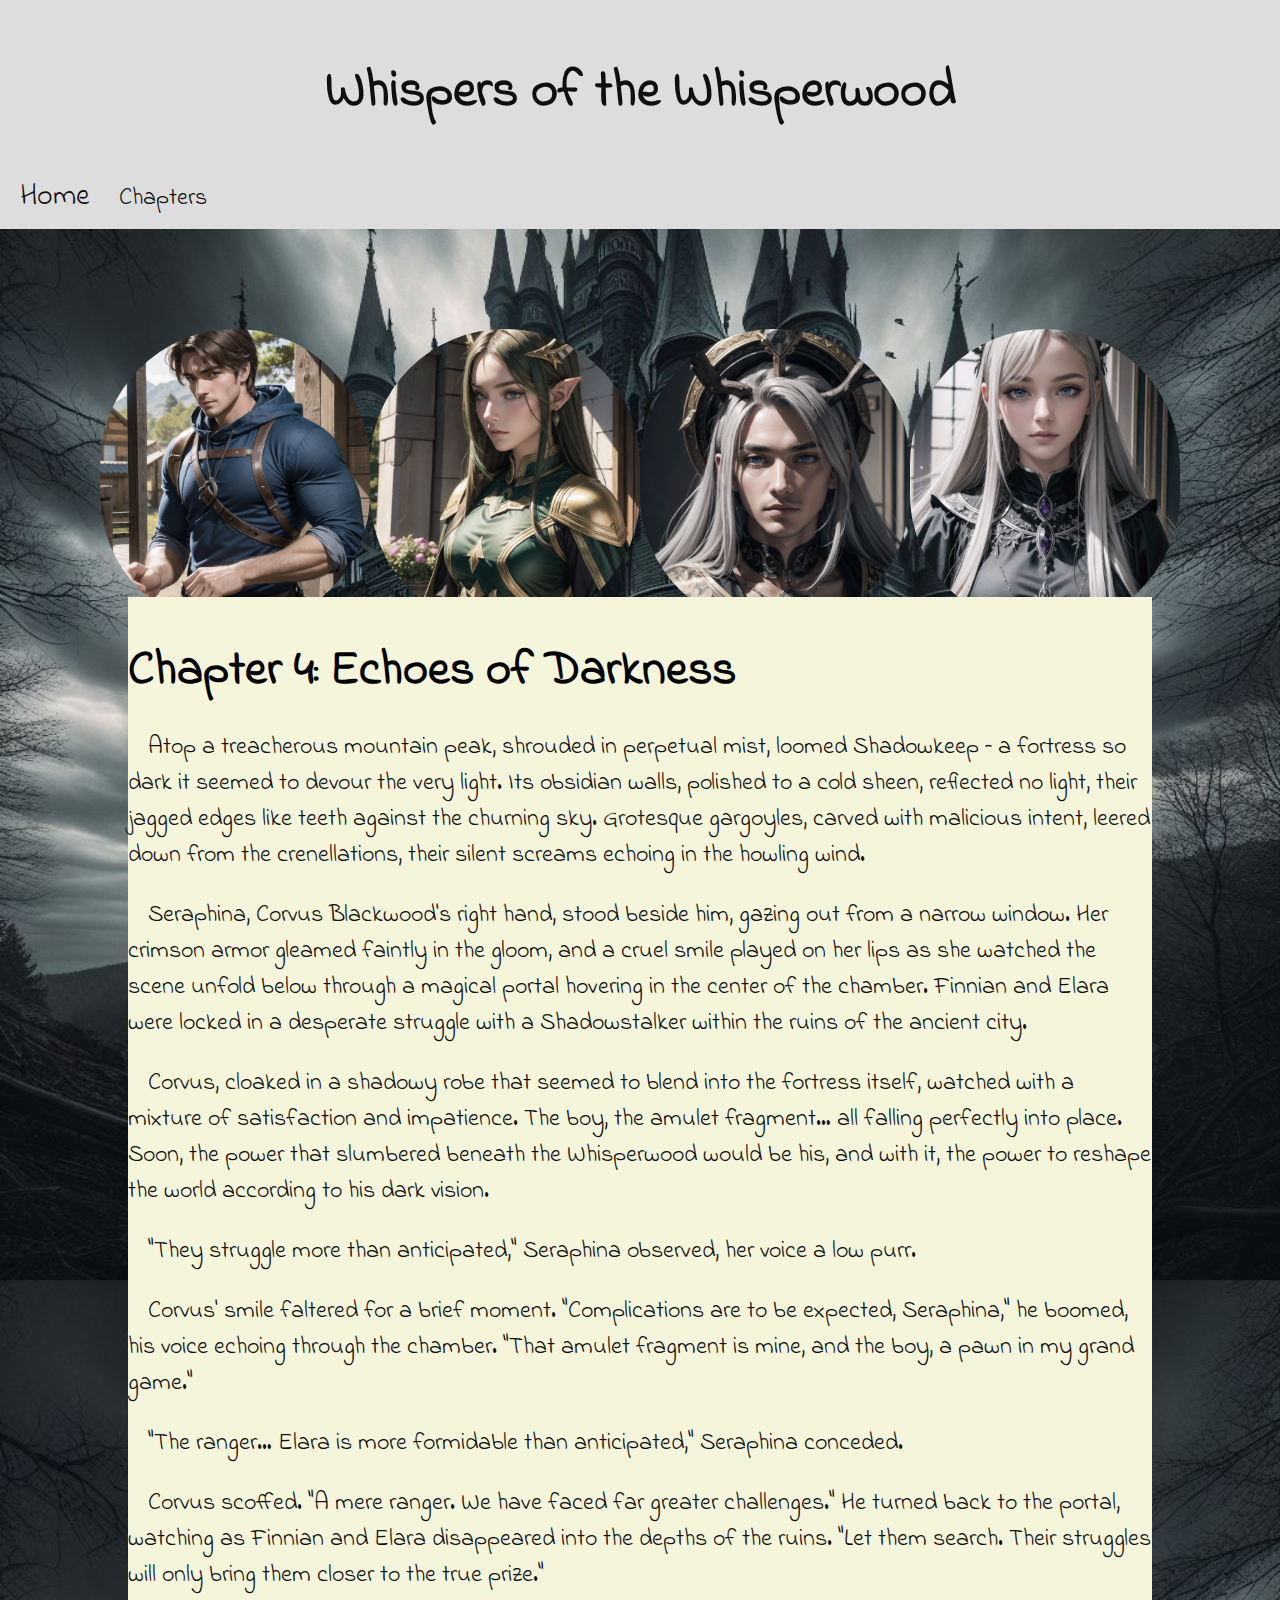
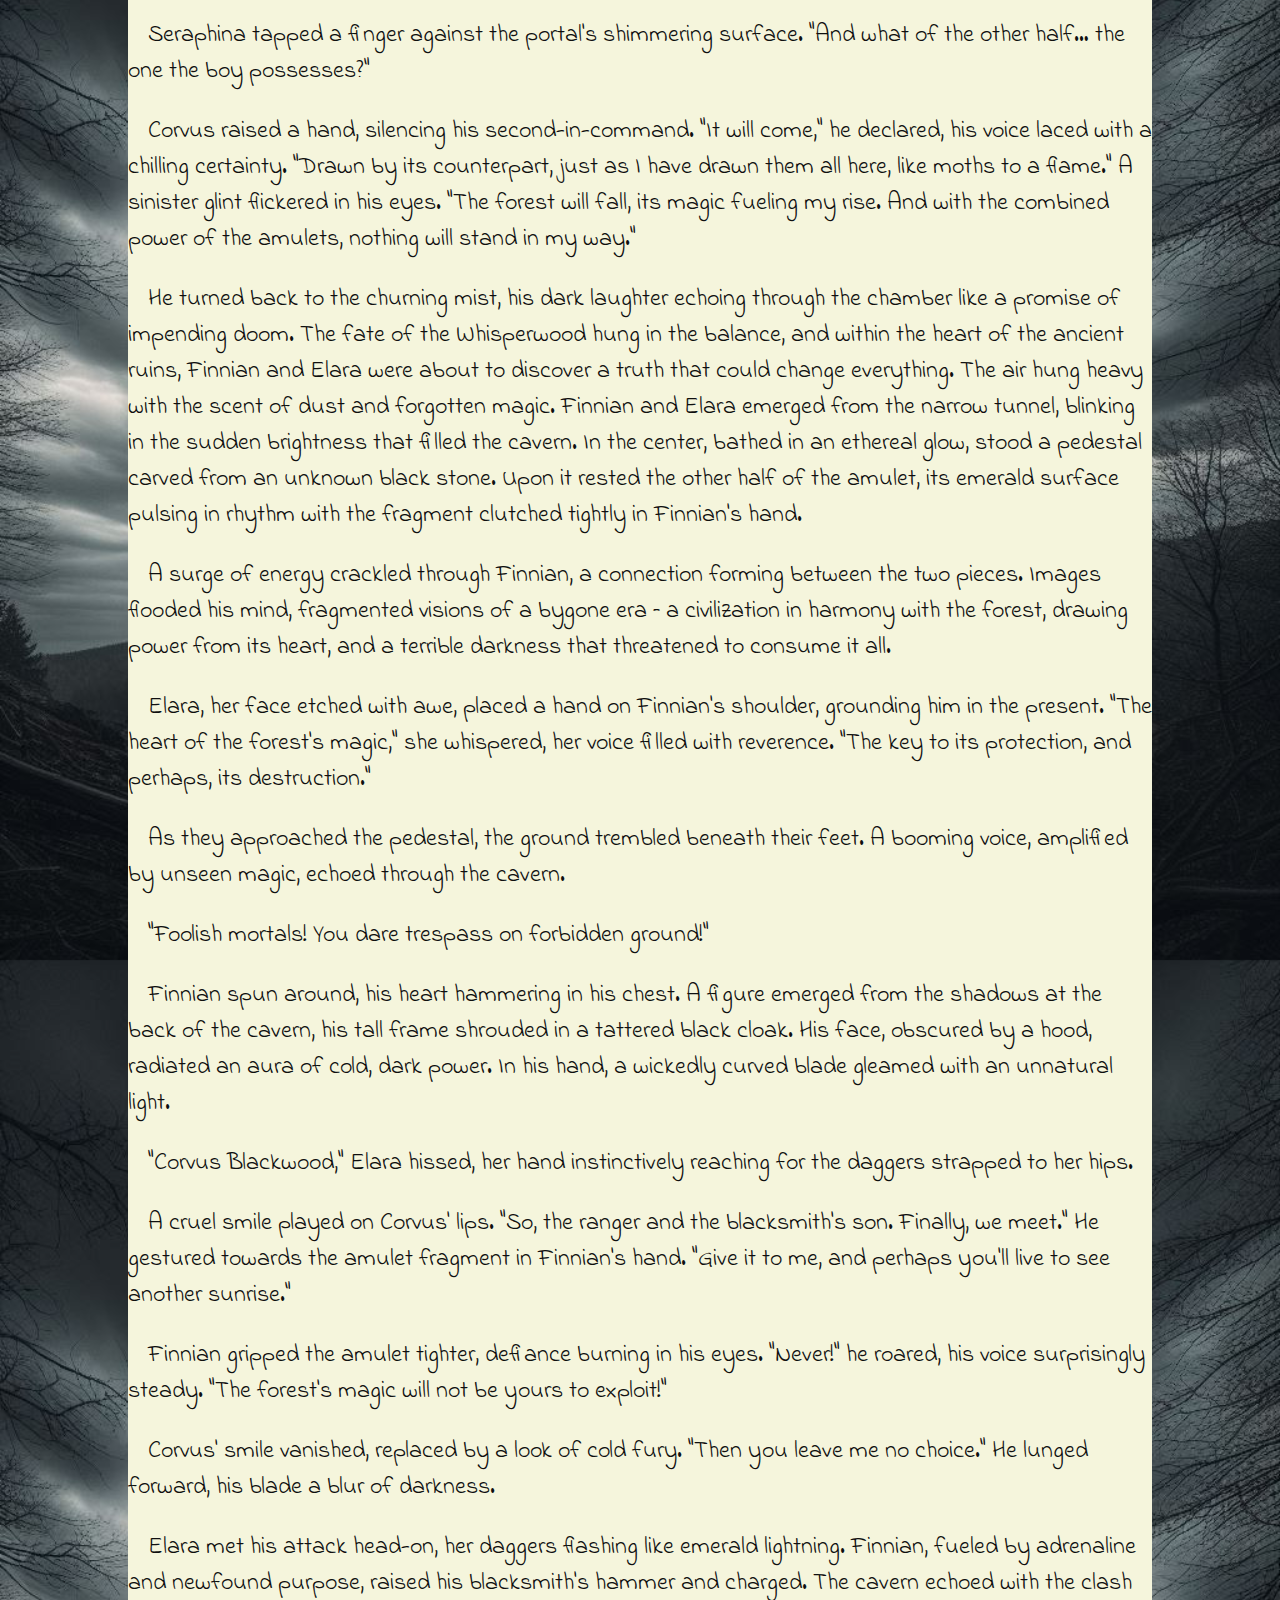
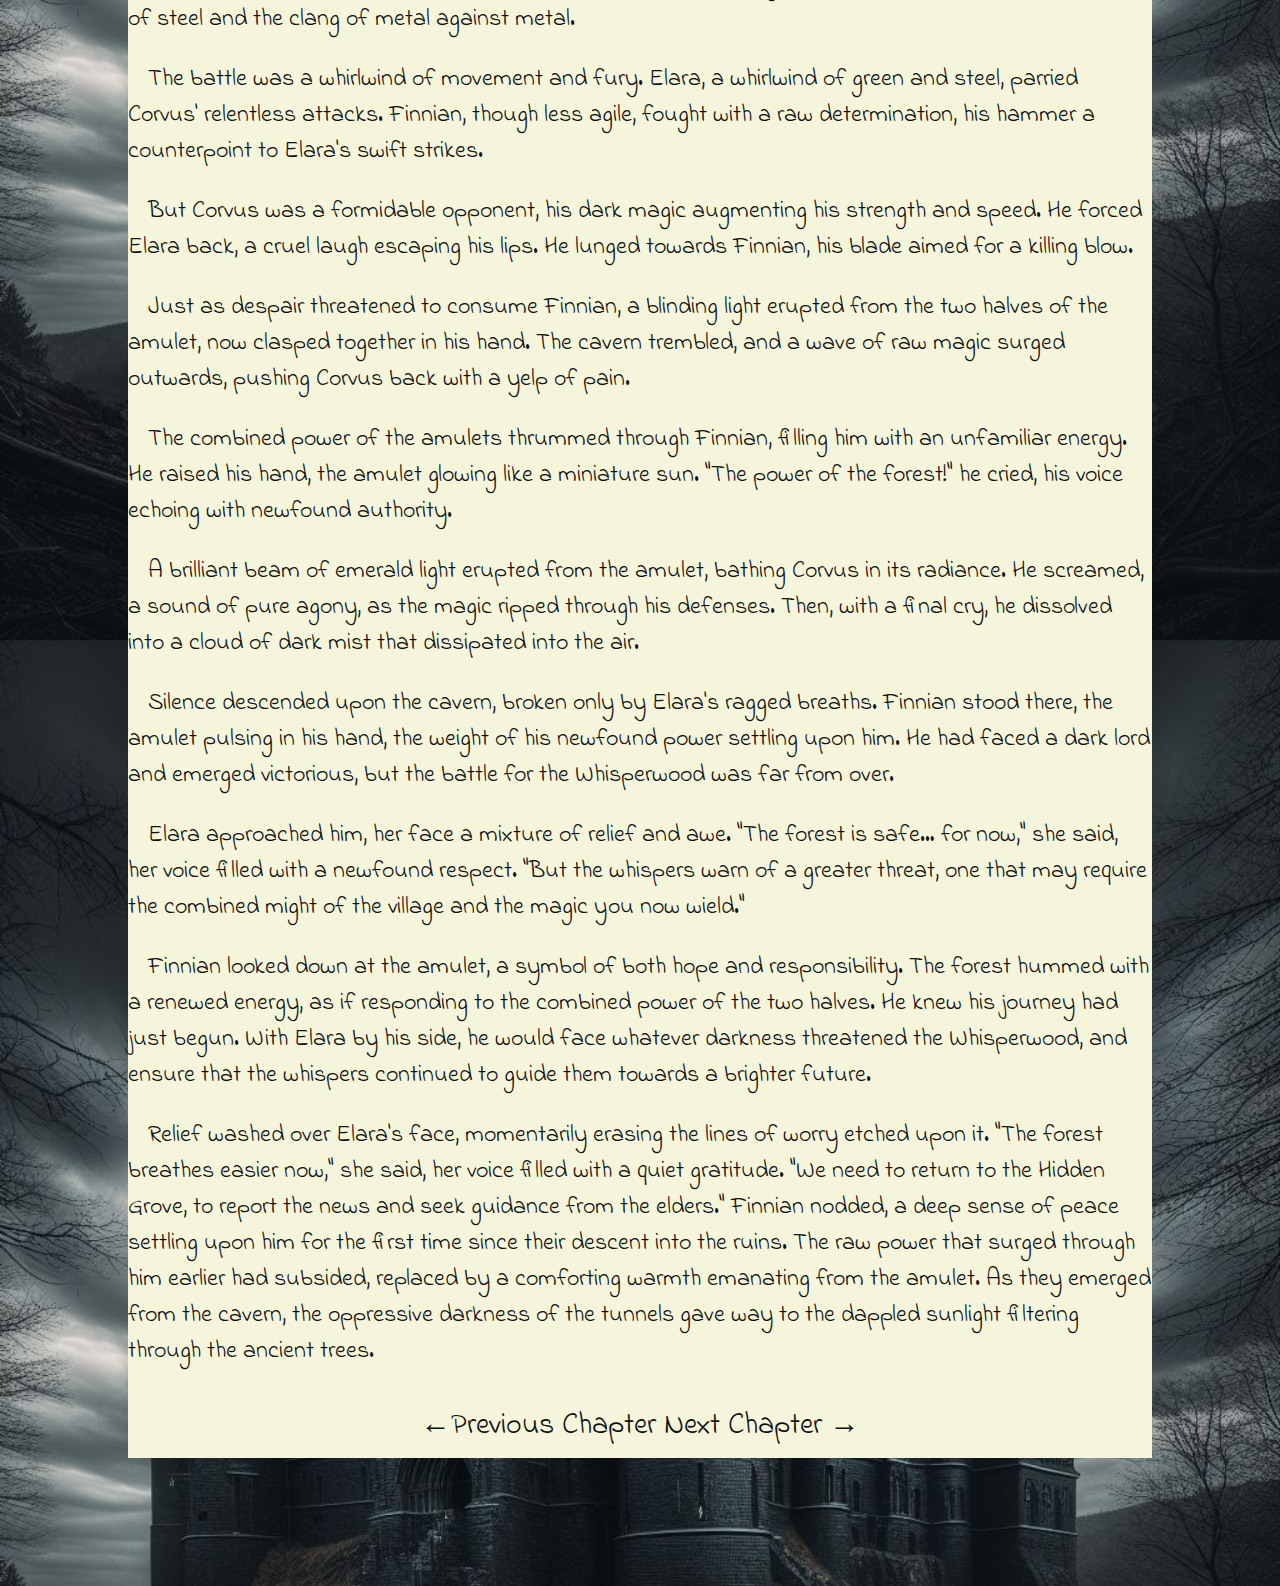
<file: pages/ch4.html>
<!DOCTYPE html>
<html lang="en">
    <head>
        <meta charset="UTF-8">
            <meta name="viewport" content="width=device-width, initial-scale=1.0">
                <title>Whispers of the Whisperwood (Chapter 4)</title>
                <link rel="stylesheet" href="ch_pages.css"></head>
                <body>
                    <div id="ch4">

                        <nav>
                            <header>
                                <h1>Whispers of the Whisperwood</h1>
                            </header>
                            <ul>
                                <li>
                                    <a href="../index.html">Home</a>
                                </li>
                                <div class="dropdown">
                                    <button class="dropbtn">Chapters</button>
                                    <div class="dropdown-content">
                                        <a href="./ch1.html">Chapter 1: Whispers on the Forge Wind</a>
                                        <a href="./ch2.html">Chapter 2: Lost in the Whispers</a>
                                        <a href="./ch3.html">Chapter 3: Whispers of a Lost Age</a>
                                        <a href="./ch4.html">Chapter 4: Echoes of Darkness</a>
                                        <a href="./ch5.html">Chapter 5: Whispers of Hope</a>
                                    </div>
                                </div>

                            </ul>
                        </nav>
                        <div class="character-container" style="position: relative;">
                            <div class="character-box"></div>
                            <div class="character-box"></div>
                            <div class="character-box"></div>
                            <div class="character-box"></div>
                        </div>

                        <main>
                            <div class='main_div' id="scene1">
                                <h2>Chapter 4: Echoes of Darkness</h2>
                                <p>Atop a treacherous mountain peak, shrouded in perpetual mist, loomed Shadowkeep &ndash; a fortress so dark it seemed to devour the very light. Its obsidian walls, polished to a cold sheen, reflected no light, their jagged edges like teeth against the churning sky. Grotesque gargoyles, carved with malicious intent, leered down from the crenellations, their silent screams echoing in the howling wind.</p>

                                <p>Seraphina, Corvus Blackwood's right hand, stood beside him, gazing out from a narrow window. Her crimson armor gleamed faintly in the gloom, and a cruel smile played on her lips as she watched the scene unfold below through a magical portal hovering in the center of the chamber. Finnian and Elara were locked in a desperate struggle with a Shadowstalker within the ruins of the ancient city.</p>

                                <p>Corvus, cloaked in a shadowy robe that seemed to blend into the fortress itself, watched with a mixture of satisfaction and impatience. The boy, the amulet fragment&#8230; all falling perfectly into place. Soon, the power that slumbered beneath the Whisperwood would be his, and with it, the power to reshape the world according to his dark vision.</p>

                                <p>&quot;They struggle more than anticipated,&quot; Seraphina observed, her voice a low purr.</p>

                                <p>Corvus' smile faltered for a brief moment. &quot;Complications are to be expected, Seraphina,&quot; he boomed, his voice echoing through the chamber. &quot;That amulet fragment is mine, and the boy, a pawn in my grand game.&quot;</p>

                                <p>&quot;The ranger&#8230; Elara is more formidable than anticipated,&quot; Seraphina conceded.</p>

                                <p>Corvus scoffed. &quot;A mere ranger. We have faced far greater challenges.&quot; He turned back to the portal, watching as Finnian and Elara disappeared into the depths of the ruins. &quot;Let them search. Their struggles will only bring them closer to the true prize.&quot;</p>

                                <p>Seraphina tapped a finger against the portal's shimmering surface. &quot;And what of the other half&#8230; the one the boy possesses?&quot;</p>

                                <p>Corvus raised a hand, silencing his second-in-command. &quot;It will come,&quot; he declared, his voice laced with a chilling certainty. &quot;Drawn by its counterpart, just as I have drawn them all here, like moths to a flame.&quot; A sinister glint flickered in his eyes. &quot;The forest will fall, its magic fueling my rise. And with the combined power of the amulets, nothing will stand in my way.&quot;</p>

                                <p>He turned back to the churning mist, his dark laughter echoing through the chamber like a promise of impending doom. The fate of the Whisperwood hung in the balance, and within the heart of the ancient ruins, Finnian and Elara were about to discover a truth that could change everything. The air hung heavy with the scent of dust and forgotten magic. Finnian and Elara emerged from the narrow tunnel, blinking in the sudden brightness that filled the cavern. In the center, bathed in an ethereal glow, stood a pedestal carved from an unknown black stone. Upon it rested the other half of the amulet, its emerald surface pulsing in rhythm with the fragment clutched tightly in Finnian's hand.</p>

                                <p>A surge of energy crackled through Finnian, a connection forming between the two pieces. Images flooded his mind, fragmented visions of a bygone era &ndash; a civilization in harmony with the forest, drawing power from its heart, and a terrible darkness that threatened to consume it all.</p>

                                <p>Elara, her face etched with awe, placed a hand on Finnian's shoulder, grounding him in the present. &quot;The heart of the forest's magic,&quot; she whispered, her voice filled with reverence. &quot;The key to its protection, and perhaps, its destruction.&quot;</p>

                                <p>As they approached the pedestal, the ground trembled beneath their feet. A booming voice, amplified by unseen magic, echoed through the cavern.</p>

                                <p>&quot;Foolish mortals! You dare trespass on forbidden ground!&quot;</p>

                                <p>Finnian spun around, his heart hammering in his chest. A figure emerged from the shadows at the back of the cavern, his tall frame shrouded in a tattered black cloak. His face, obscured by a hood, radiated an aura of cold, dark power. In his hand, a wickedly curved blade gleamed with an unnatural light.</p>

                                <p>&quot;Corvus Blackwood,&quot; Elara hissed, her hand instinctively reaching for the daggers strapped to her hips.</p>

                                <p>A cruel smile played on Corvus' lips. &quot;So, the ranger and the blacksmith's son. Finally, we meet.&quot; He gestured towards the amulet fragment in Finnian's hand. &quot;Give it to me, and perhaps you'll live to see another sunrise.&quot;</p>

                                <p>Finnian gripped the amulet tighter, defiance burning in his eyes. &quot;Never!&quot; he roared, his voice surprisingly steady. &quot;The forest's magic will not be yours to exploit!&quot;</p>

                                <p>Corvus' smile vanished, replaced by a look of cold fury. &quot;Then you leave me no choice.&quot; He lunged forward, his blade a blur of darkness.</p>

                                <p>Elara met his attack head-on, her daggers flashing like emerald lightning. Finnian, fueled by adrenaline and newfound purpose, raised his blacksmith's hammer and charged. The cavern echoed with the clash of steel and the clang of metal against metal.</p>

                                <p>The battle was a whirlwind of movement and fury. Elara, a whirlwind of green and steel, parried Corvus' relentless attacks. Finnian, though less agile, fought with a raw determination, his hammer a counterpoint to Elara's swift strikes.</p>

                                <p>But Corvus was a formidable opponent, his dark magic augmenting his strength and speed. He forced Elara back, a cruel laugh escaping his lips. He lunged towards Finnian, his blade aimed for a killing blow.</p>

                                <p>Just as despair threatened to consume Finnian, a blinding light erupted from the two halves of the amulet, now clasped together in his hand. The cavern trembled, and a wave of raw magic surged outwards, pushing Corvus back with a yelp of pain.</p>

                                <p>The combined power of the amulets thrummed through Finnian, filling him with an unfamiliar energy. He raised his hand, the amulet glowing like a miniature sun. &quot;The power of the forest!&quot; he cried, his voice echoing with newfound authority.</p>

                                <p>A brilliant beam of emerald light erupted from the amulet, bathing Corvus in its radiance. He screamed, a sound of pure agony, as the magic ripped through his defenses. Then, with a final cry, he dissolved into a cloud of dark mist that dissipated into the air.</p>

                                <p>Silence descended upon the cavern, broken only by Elara's ragged breaths. Finnian stood there, the amulet pulsing in his hand, the weight of his newfound power settling upon him. He had faced a dark lord and emerged victorious, but the battle for the Whisperwood was far from over.</p>

                                <p>Elara approached him, her face a mixture of relief and awe. &quot;The forest is safe&#8230; for now,&quot; she said, her voice filled with a newfound respect. &quot;But the whispers warn of a greater threat, one that may require the combined might of the village and the magic you now wield.&quot;</p>

                                <p>Finnian looked down at the amulet, a symbol of both hope and responsibility. The forest hummed with a renewed energy, as if responding to the combined power of the two halves. He knew his journey had just begun. With Elara by his side, he would face whatever darkness threatened the Whisperwood, and ensure that the whispers continued to guide them towards a brighter future.</p>

                                <p>Relief washed over Elara's face, momentarily erasing the lines of worry etched upon it. &quot;The forest breathes easier now,&quot; she said, her voice filled with a quiet gratitude. &quot;We need to return to the Hidden Grove, to report the news and seek guidance from the elders.&quot; Finnian nodded, a deep sense of peace settling upon him for the first time since their descent into the ruins. The raw power that surged through him earlier had subsided, replaced by a comforting warmth emanating from the amulet. As they emerged from the cavern, the oppressive darkness of the tunnels gave way to the dappled sunlight filtering through the ancient trees.</p>
                                <div class="next-page">
                                    <a href="./ch3.html">&larr;Previous Chapter
                                    </a>
                                    <a href="./ch5.html">Next Chapter &rarr;</a>
                                </div>

                            </div>
                        </main>
                    </div>


                </body>
            </html>
</file>
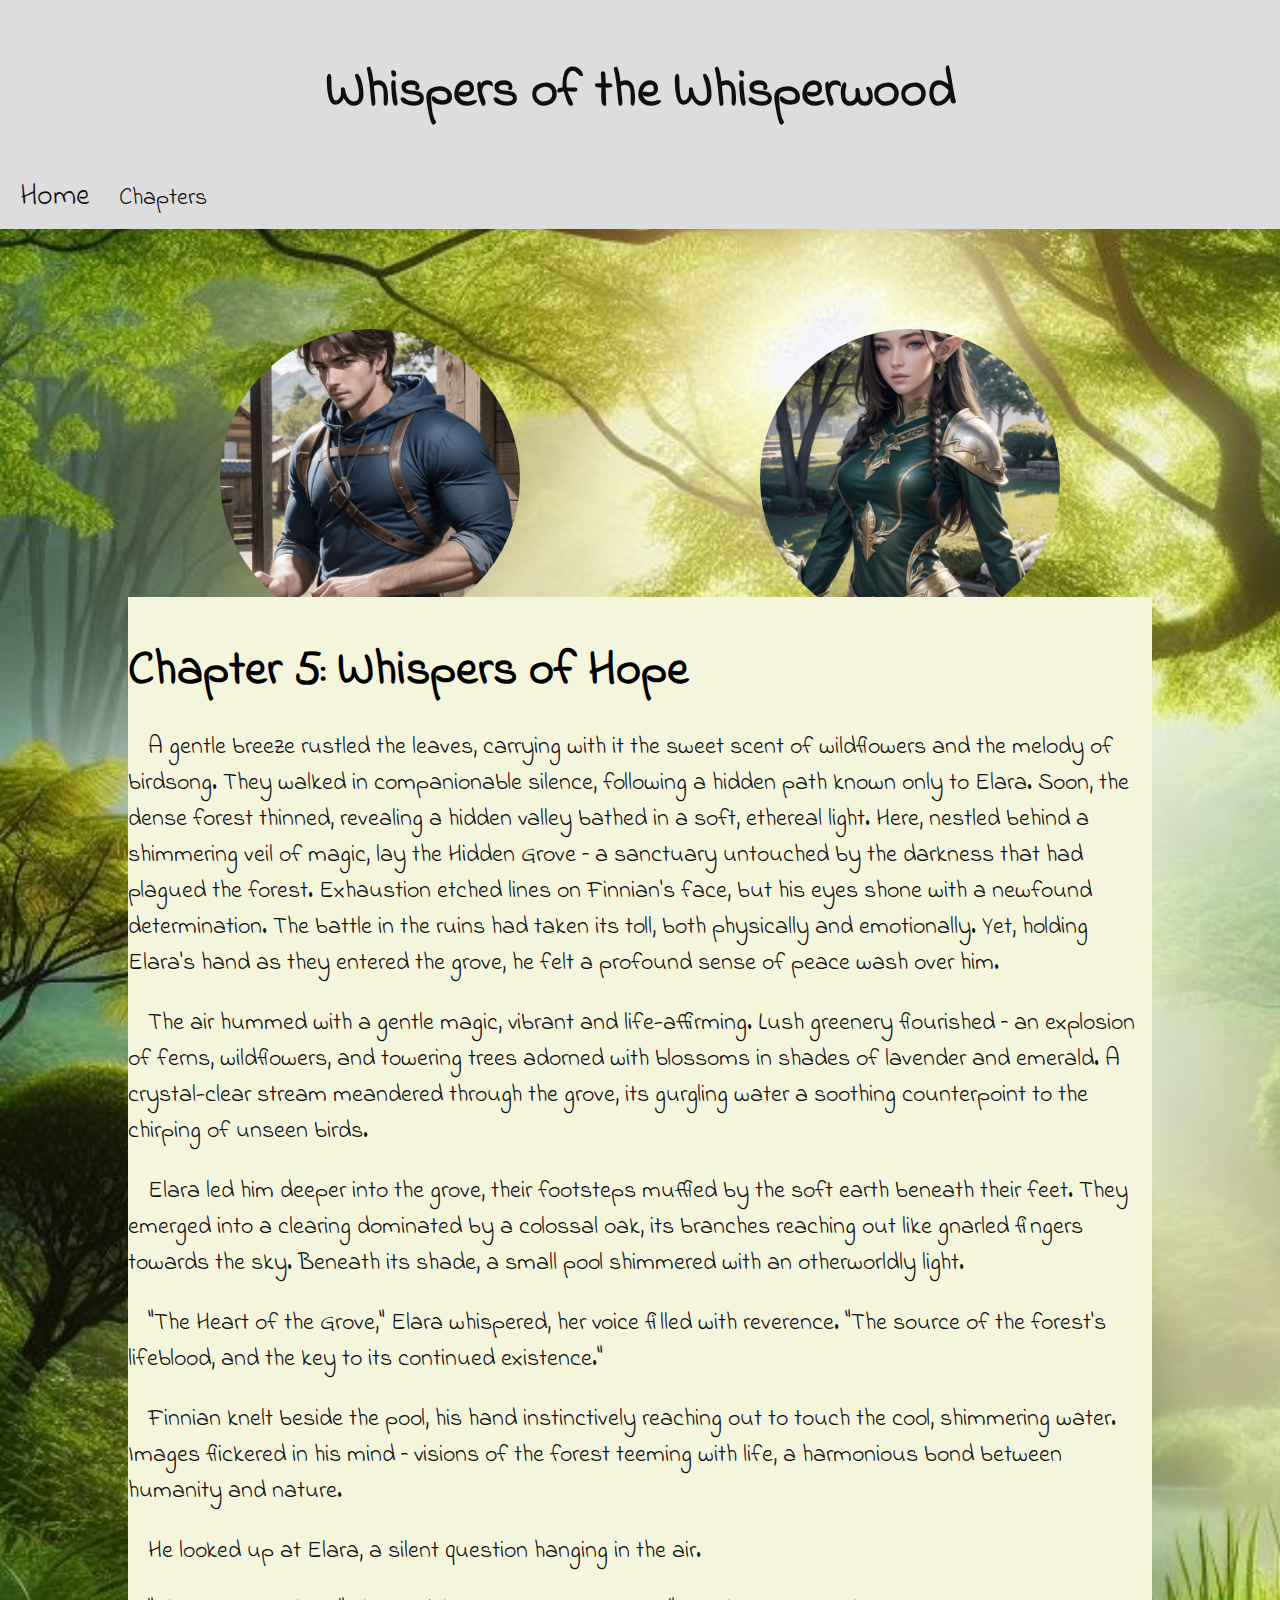
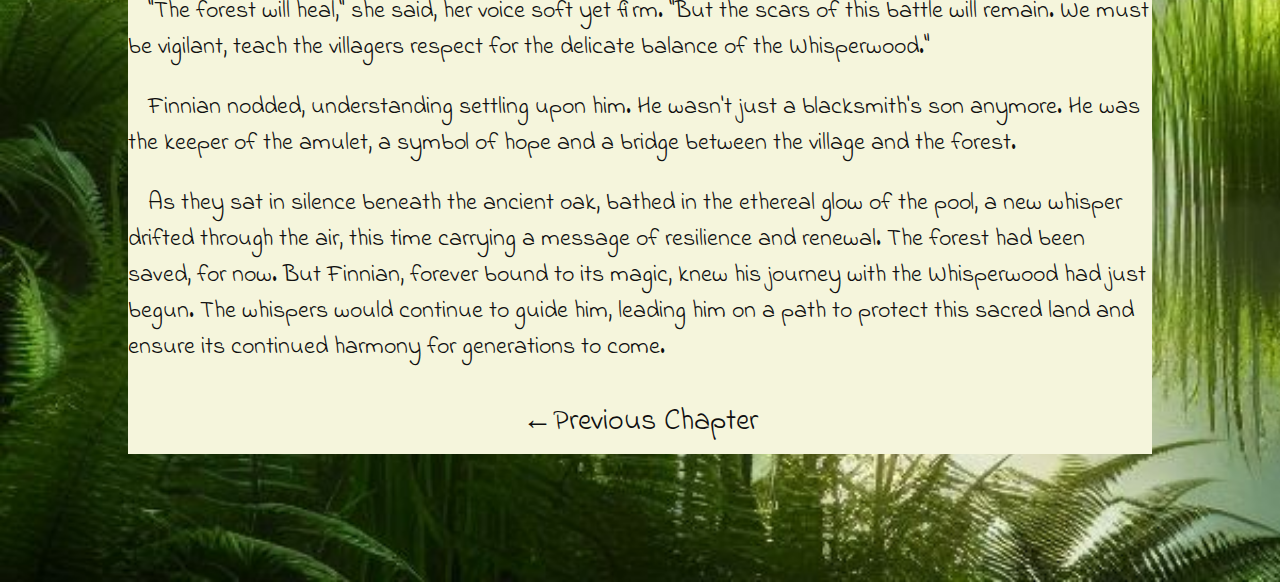
<file: pages/ch5.html>
<!DOCTYPE html>
<html lang="en">
    <head>
        <meta charset="UTF-8">
            <meta name="viewport" content="width=device-width, initial-scale=1.0">
                <title>Whispers of the Whisperwood (Chapter 5)</title>
                <link rel="stylesheet" href="ch_pages.css"></head>
                <body>
                    <div id="ch5">

                        <nav>
                            <header>
                                <h1>Whispers of the Whisperwood</h1>
                            </header>
                            <ul>
                                <li>
                                    <a href="../index.html">Home</a>
                                </li>
                                <div class="dropdown">
                                    <button class="dropbtn">Chapters</button>
                                    <div class="dropdown-content">
                                        <a href="./ch1.html">Chapter 1: Whispers on the Forge Wind</a>
                                        <a href="./ch2.html">Chapter 2: Lost in the Whispers</a>
                                        <a href="./ch3.html">Chapter 3: Whispers of a Lost Age</a>
                                        <a href="./ch4.html">Chapter 4: Echoes of Darkness</a>
                                        <a href="./ch5.html">Chapter 5: Whispers of Hope</a>
                                    </div>
                                </div>

                            </ul>
                        </nav>
                        <div class="character-container" style="position: relative;">
                            <div class="character-box"></div>
                            <div class="character-box"></div>
                        </div>

                        <main>
                            <div class='main_div' id="scene1">
                                <h2>Chapter 5: Whispers of Hope</h2>
                                <p>A gentle breeze rustled the leaves, carrying with it the sweet scent of wildflowers and the melody of birdsong. They walked in companionable silence, following a hidden path known only to Elara. Soon, the dense forest thinned, revealing a hidden valley bathed in a soft, ethereal light. Here, nestled behind a shimmering veil of magic, lay the Hidden Grove &ndash; a sanctuary untouched by the darkness that had plagued the forest. Exhaustion etched lines on Finnian's face, but his eyes shone with a newfound determination. The battle in the ruins had taken its toll, both physically and emotionally. Yet, holding Elara's hand as they entered the grove, he felt a profound sense of peace wash over him.</p>

                                <p>The air hummed with a gentle magic, vibrant and life-affirming. Lush greenery flourished &ndash; an explosion of ferns, wildflowers, and towering trees adorned with blossoms in shades of lavender and emerald. A crystal-clear stream meandered through the grove, its gurgling water a soothing counterpoint to the chirping of unseen birds.</p>

                                <p>Elara led him deeper into the grove, their footsteps muffled by the soft earth beneath their feet. They emerged into a clearing dominated by a colossal oak, its branches reaching out like gnarled fingers towards the sky. Beneath its shade, a small pool shimmered with an otherworldly light.</p>

                                <p>&quot;The Heart of the Grove,&quot; Elara whispered, her voice filled with reverence. &quot;The source of the forest's lifeblood, and the key to its continued existence.&quot;</p>

                                <p>Finnian knelt beside the pool, his hand instinctively reaching out to touch the cool, shimmering water. Images flickered in his mind &ndash; visions of the forest teeming with life, a harmonious bond between humanity and nature.</p>

                                <p>He looked up at Elara, a silent question hanging in the air.</p>

                                <p>&quot;The forest will heal,&quot; she said, her voice soft yet firm. &quot;But the scars of this battle will remain. We must be vigilant, teach the villagers respect for the delicate balance of the Whisperwood.&quot;</p>

                                <p>Finnian nodded, understanding settling upon him. He wasn't just a blacksmith's son anymore. He was the keeper of the amulet, a symbol of hope and a bridge between the village and the forest.</p>

                                <p>As they sat in silence beneath the ancient oak, bathed in the ethereal glow of the pool, a new whisper drifted through the air, this time carrying a message of resilience and renewal. The forest had been saved, for now. But Finnian, forever bound to its magic, knew his journey with the Whisperwood had just begun. The whispers would continue to guide him, leading him on a path to protect this sacred land and ensure its continued harmony for generations to come.</p>

                                <div class="next-page">
                                    <a href="./ch4.html">&larr;Previous Chapter
                                    </a>
                                </div>

                            </div>
                        </main>
                    </div>


                </body>
            </html>
</file>
<file: index.css>
@import url('https://fonts.googleapis.com/css2?family=Indie+Flower&display=swap');

body  {
    font-family: "Indie Flower";
    margin: 0;
    padding: 0;
    background-image: url("./images/backgrounds/bg_main.jpeg");
    background-position-y: 20%;
    background-position-x: 50%;
    background-repeat: no-repeat;
    scroll-snap-type: y mandatory;
    
  }

  #container{
    scroll-snap-type: both mandatory;
    aspect-ratio: 1/1;
  overflow-x: scroll;
  overflow-y: scroll;
  }

  
  
  .main_div {
    position: relative;
    top: 2rem;
    background-color: beige;
    width: 50%;
    align-items: center;
    height: 50%; /* specify the height */
    margin: auto; 
  }
  
  .character-container {
    display: flex;
    justify-content: space-around;
    position: absolute;
    box-sizing: border-box; 
    width: 100%;
    max-width: 1920px; /* limit the maximum width */
    height: 90rem; /* set the height */
    padding: 100px;
    background-color: #c9e8fd;
    box-sizing: border-box; /* include padding and border in element's total width and height */
    left: 50%; /* center the element horizontally */
    transform: translateX(-50%); /* center the element horizontally */
  }
  
  .character-box {
    position: relative;
    display: flex;
    flex-direction: column;
    align-items: center;
    justify-content: flex-end;
    width: 300px;
    height: 300px;
    background-color: #ddd;
    border-radius: 200px;
    background-size: cover;
    background-position: center;
    padding: 10px;
    box-sizing: border-box;
}

  .character-box:nth-child(1) {
    background-image: url('./images/characters/finnian/finnian_1.png');
    background-size: cover;
    background-position: center;
}

.character-box:nth-child(2) {
    background-image: url('./images/characters/gareth/gareth_1.png');
    background-size: cover;
    background-position: center;
}

.character-box:nth-child(3) {
    background-image: url('./images/characters/elara/elara_3.png');
    background-size: cover;
    background-position: center;
}

.character-box:nth-child(4) {
    background-image: url('./images/characters/corvus/corvus_2.png');
    background-size: cover;
    background-position: center;
}

.character-box:nth-child(5) {
    background-image: url('./images/characters/seraphina/seraphina_1.png');
    background-size: cover;
    background-position: center;
}

.character-text {
  position: absolute;
  top: 300px;
  left: 0;
  right: 0;
  display: flex;
  flex-direction: column;
  align-items: center;
}

.character-name {
  font-size: 30px;
  font-weight: bold;
  color: #000;
  height: 40px; /* Add this line */
}

.character-description {
  font-size: 24px;
  color: #666;
}


.location-box {
  position: relative;
  display: flex;
  flex-direction: column;
  align-items: center;
  justify-content: flex-end;
  width: 300px;
  height: 300px;
  background-color: #ddd;
  border-radius: 200px;
  background-size: cover;
  background-position: center;
  padding: 10px;
  box-sizing: border-box;
}

.location-box:nth-child(1) {
  background-image: url('./images/backgrounds/bg_village.jpeg');
  background-size: cover;
  background-position: center;
}

.location-box:nth-child(2) {
  background-image: url('./images/backgrounds/bg_forest.jpg');
  background-size: cover;
  background-position: center;
}

.location-box:nth-child(3) {
  background-image: url('./images/backgrounds/bg_ruins.jpg');
  background-size: cover;
  background-position: center;
}

.location-box:nth-child(4) {
  background-image: url('./images/backgrounds/bg_castle.jpg');
  background-size: cover;
  background-position: center;
}

.location-box:nth-child(5) {
  background-image: url('./images/backgrounds/bg_forest_new.jpg');
  background-size: cover;
  background-position: center;
}


  header {
    
    color: #0f0f0f;
    padding: 10px 50px;
    font-size: 32px;
    position: relative;
   
  }
  
  h1 {
    text-align: center;
    
  }
  
  nav {
    background-color: #ddd;
    padding: 10px 20px;
  }
  
  nav ul {
    list-style: none;
    padding: 0;
    margin: 0;
  }
  
  nav li {
    display: inline-block;
    margin-right: 20px;
  }
  
  a {
    color: #f2f2f2;
    text-decoration: none;
    font-family: "Indie Flower";
    font-size: 30px;
  }
  

  
  main {
    padding: 15%;
    display: block;
    align-items: center;
    
  }
  
  section {
    margin-bottom: 20px;
  }
  
  h2 {
    margin-bottom: 10px;
  }
  
  p {
    text-indent: 20px;
    color: #0f0f0f;
    font-size: 40px;
    line-height: 1.5;
  }
  
  .center {
    text-align: center;
  }
  
  .start-button {
    display: inline-block;
    padding: 10px 20px;
    background-color: #4c86af; /* Green */
    color: white;
    border: none;
    border-radius: 5px;
    cursor: pointer;
    text-decoration: none;
    transition: background-color 0.5s ease; /* Add this line */
  }

  .start-button:hover {
    background-color: #4CAF50; /* Green */
  }
  
  .navigation {
    display: flex;
    justify-content: space-between;
    margin-top: 20px;
  }
  
  .home,
  .hidden {
    display: inline-block;
    padding: 10
  }  

  ::-webkit-scrollbar {
    width: 5px;
    height: 3px;
  }
  
  /* Track */
  ::-webkit-scrollbar-track {
    box-shadow: inset 0 0 0px grey; 
    border-radius: 0px;
  }
   
  /* Handle */
  ::-webkit-scrollbar-thumb {
    background: rgb(192, 192, 192); 
    border-radius: 10px;
  }
  
  /* Handle on hover */
  ::-webkit-scrollbar-thumb:hover {
    background: rgb(161, 161, 161); 
  }
</file>
<file: pages/ch_pages.css>
@import url('https://fonts.googleapis.com/css2?family=Indie+Flower&display=swap');

body  {
    font-family: "Indie Flower";
    margin: 0;
    padding: 0;
    background-position-y: 20%;
    background-position-x: 50%;
    background-repeat: no-repeat;
    scroll-snap-type: y mandatory;
    animation: fadeIn 2s ease-in-out;
    
  }

  #ch1{
    background-image: url("../images/backgrounds/bg_village.jpeg");
    background-repeat:repeat-y;
    background-size:cover;
   
  }

  #ch2{
    background-image: url("../images/backgrounds/bg_forest.jpg");
    background-repeat:repeat-y;
    background-size:contain;
    
  }

  #ch3{
    background-image: url("../images/backgrounds/bg_ruins.jpg");
    background-repeat:repeat-y;
    background-size:contain;
    
  }
  #ch4{
    background-image: url("../images/backgrounds/bg_castle.jpg");
    background-repeat:repeat-y;
    background-size:contain;
    
  }
  #ch5{
    background-image: url("../images/backgrounds/bg_forest_new.jpg");
    background-repeat:both;
    background-size:cover;
    
  }

  header {
    
    color: #0f0f0f;
    padding: 10px 20px;
    font-size: 32px;
    position: relative;
   
  }

  .main_div {
    position: relative;
    top: 0%;
    background-color: beige;
    width: 100%;
    align-items: center;
    height: 50%; /* specify the height */
    
  }
  
  h1 {
    text-align: center;
    font-size: 52px;
    
  }
  
  nav {
    background-color: #ddd;
    padding: 10px 20px;
    
  }
  
  ul {
    list-style: none;
    padding: 0;
    margin: 0;
    align-items: center;

    
  }
  
  li {
    display: inline-block;
    margin-right: 20px;
    
    
  }
  
  a {
    color: #0f0f0f;
    text-decoration: none;
    font-family: "Indie Flower";
    font-size: 30px;
  }
  
  main {
    padding: 10%;
    position: relative;
    display: flex;
    align-items: center;
    
  }
  
  section {
    margin-bottom: 20px;
  }
  
  h2 {
    margin-bottom: 10px;
    font-size: 48px;
    
  }
  
  p {
    text-indent: 20px;
    color: #0f0f0f;
    font-size: 24px;
    line-height: 1.5;
  }


  .dropbtn {
    background-color: #ddd;
    color: #0f0f0f;
    font-size: 24px;
    border: none;
    font-family: "Indie Flower";
  }
  
  .dropdown {
    position: relative;
    display: inline-block;
  }
  
  .dropdown-content {
    display: none;
    position: absolute;
    background-color: #ddd;
    min-width: 320px;
    box-shadow: 0px 8px 16px 0px rgba(0,0,0,0.2);
    z-index: 1;
  }
  
  .dropdown-content a {
    color: black;
    padding: 12px 16px;
    text-decoration: none;
    display: block;
  }
  
  .dropdown-content a:hover {background-color: #f2f2f2;}
  
  .dropdown:hover .dropdown-content {display: block;}
  
  @keyframes fadeIn {
    0% {opacity: 0;}
    100% {opacity: 1;}
  }

  .next-page {
    text-align: center;
    justify-content: space-between;
    padding: 10px;
    position: relative;
    text-decoration: none;
    color: #000;
    font-size: 24px;
    z-index: 2;
  }



  ::-webkit-scrollbar {
    width: 5px;
    height: 3px;
  }
  
  /* Track */
  ::-webkit-scrollbar-track {
    box-shadow: inset 0 0 0px grey; 
    border-radius: 0px;
  }
   
  /* Handle */
  ::-webkit-scrollbar-thumb {
    background: rgb(192, 192, 192); 
    border-radius: 10px;
  }
  
  /* Handle on hover */
  ::-webkit-scrollbar-thumb:hover {
    background: rgb(161, 161, 161); 
  }
  
  .character-container {
    display: flex;
    justify-content: space-around;
    position: absolute;
    box-sizing: border-box; 
    width: 100%;
    max-width: 1920px; /* limit the maximum width */
    height: 15rem; /* set the height */
    padding: 100px;
    /*background-color: #c9e8fd;*/
    box-sizing: border-box; /* include padding and border in element's total width and height */
    left: 50%; /* center the element horizontally */
    transform: translateX(-50%); /* center the element horizontally */
  }
  
  .character-box {
    position: relative;
    display: flex;
    flex-direction: column;
    align-items: center;
    justify-content: flex-end;
    width: 300px;
    height: 300px;
    background-color: #ddd;
    border-radius: 200px;
    background-size: cover;
    background-position: center;
    padding: 10px;
    box-sizing: border-box;
}

 #ch1 .character-box:nth-child(1) {
    background-image: url('../images/characters/finnian/finnian_1.png');
    background-size: cover;
    background-position: center;
}

#ch1 .character-box:nth-child(2) {
    background-image: url('../images/characters/gareth/gareth_1.png');
    background-size: cover;
    background-position: center;
}

#ch2 .character-box:nth-child(1) {
    background-image: url('../images/characters/finnian/finnian_1.png');
    background-size: cover;
    background-position: center;
}

#ch2 .character-box:nth-child(2) {
    background-image: url('../images/characters/elara/elara_3.png');
    background-size: cover;
    background-position: center;
}

#ch3 .character-box:nth-child(1) {
    background-image: url('../images/characters/finnian/finnian_1.png');
    background-size: cover;
    background-position: center;
}
#ch3 .character-box:nth-child(2) {
    background-image: url('../images/characters/elara/elara_2.png');
    background-size: cover;
    background-position: center;
}
#ch3 .character-box:nth-child(3) {
    background-image: url('../images/characters/seraphina/seraphina_1.png');
    background-size: cover;
    background-position: center;
}
#ch4 .character-box:nth-child(1) {
    background-image: url('../images/characters/finnian/finnian_1.png');
    background-size: cover;
    background-position: center;
}
#ch4 .character-box:nth-child(2) {
    background-image: url('../images/characters/elara/elara_2.png');
    background-size: cover;
    background-position: center;
}
#ch4 .character-box:nth-child(3) {
    background-image: url('../images/characters/corvus/corvus_3.png');
    background-size: cover;
    background-position: center;
}
#ch4 .character-box:nth-child(4) {
    background-image: url('../images/characters/seraphina/seraphina_2.png');
    background-size: cover;
    background-position: center;
}
#ch5 .character-box:nth-child(1) {
    background-image: url('../images/characters/finnian/finnian_1.png');
    background-size: cover;
    background-position: center;
}
#ch5 .character-box:nth-child(2) {
    background-image: url('../images/characters/elara/elara_3.png');
    background-size: cover;
    background-position: center;
}

.character-text {
  position: absolute;
  top: 300px;
  left: 0;
  right: 0;
  display: flex;
  flex-direction: column;
  align-items: center;
}

.character-name {
  font-size: 30px;
  font-weight: bold;
  color: #000;
  height: 40px; /* Add this line */
}

.character-description {
  font-size: 24px;
  color: #666;
}


.location-box {
  position: relative;
  display: flex;
  flex-direction: column;
  align-items: center;
  justify-content: flex-end;
  width: 300px;
  height: 300px;
  background-color: #ddd;
  border-radius: 200px;
  background-size: cover;
  background-position: center;
  padding: 10px;
  box-sizing: border-box;
}
</file>
